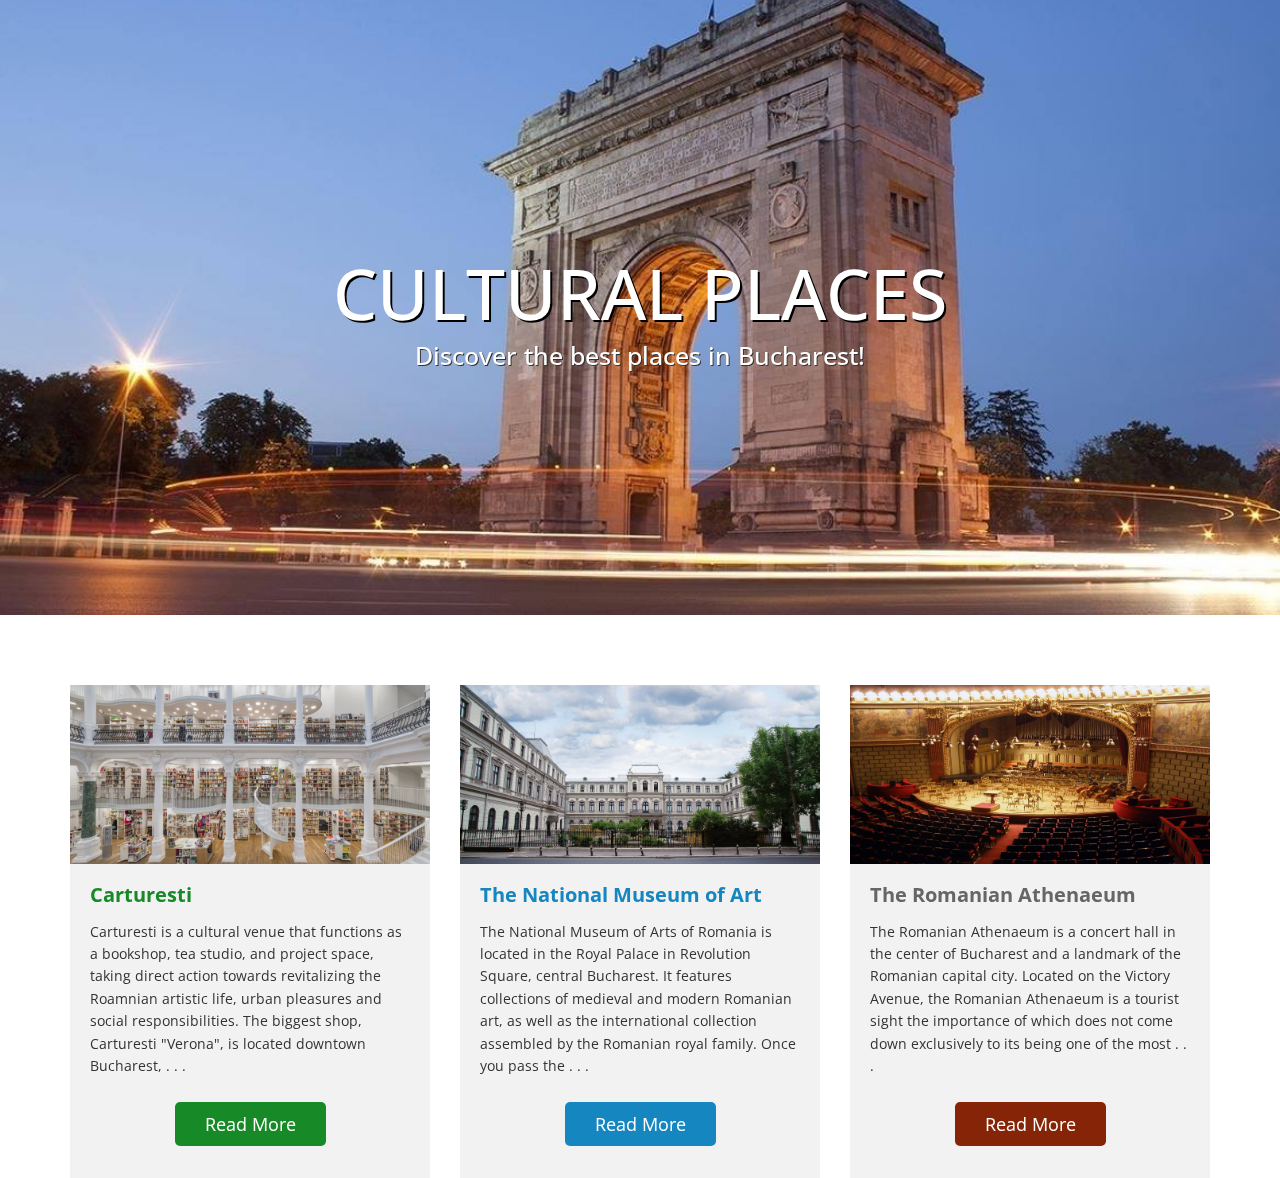
<file: 2/culturalplaces.html>
<!DOCTYPE html>
<html>
<head>
	<title>Cultural places</title>
<!--
Conquer Template
http://www.templatemo.com/tm-476-conquer
-->
	<meta charset="utf-8">
	<meta name="viewport" content="width=device-width, initial-scale=1">
	<meta http-equiv="X-UA-Compatible" content="IE=edge">
	<link href='https://fonts.googleapis.com/css?family=Open+Sans:300,400,600,700' rel='stylesheet' type='text/css'>
	<link rel="stylesheet" href="css/bootstrap.min.css">
	<link rel="stylesheet" href="css/style.css">
</head>
<body>
	<!--<nav class="navbar navbar-inverse navbar-fixed-top">
		<div class="container">
			<div class="navbar-header">
				<button type="button" class="navbar-toggle">
					<span class="icon-bar"></span>
					<span class="icon-bar"></span>
					<span class="icon-bar"></span>                        
				</button>
			</div>   
			<div class="single-page-nav sticky-wrapper" id="tmNavbar">
				<ul class="nav navbar-nav">
					<li><a href="#section1">Homepage</a></li>
					<li><a href="#section2">About Us</a></li>
					<li><a href="#section3">Services</a></li>
					<li><a href="#section4">Contact</a></li>
					<li><a href="http://www.google.com/+templatemo" class="external" title="+templatemo page" target="_blank">External</a></li>
				</ul>
			</div>   
		</div>
	</nav>    -->

	<div id="section1">
		<header id="header-area" class="intro-section">
			<div class="container">
				<div class="row">
					<div class="col-sm-12 text-center">
						<div class="header-content">
							<h1>Cultural places</h1>
							<h4>Discover the best places in Bucharest!</h4>
						</div>
					</div>
				</div>
			</div>
		</header>
	</div>
	<div id="section2">
		<!-- Start Feature Area -->
		<section id="feature-area" class="about-section">
			<div class="container">
				<div class="row text-center inner">
					<div class="col-sm-4">
						<div class="feature-content">
							<img src="img/image4.jpg" alt="Image">
							<h2 class="feature-content-title green-text">Carturesti</h2>
							<p class="feature-content-description">Carturesti is a cultural venue that functions as a bookshop, tea studio, and project space, taking direct action towards revitalizing the Roamnian artistic life, urban pleasures and social responsibilities. The biggest shop, Carturesti "Verona", is located downtown Bucharest, . . .
							</p>
							<a href="#" class="feature-content-link green-btn">Read more</a>
						</div>
					</div>
					<div class="col-sm-4">
						<div class="feature-content">
							<img src="img/image5.jpg" alt="Image">
							<h2 class="feature-content-title blue-text">The National Museum of Art</h2>
							<p class="feature-content-description">The National Museum of Arts of Romania is located in the Royal Palace  in Revolution Square, central Bucharest. It features collections of medieval and modern Romanian art, as well as the international collection assembled by the Romanian royal family. Once you pass the . . .</p>                    
							<a href="#" class="feature-content-link blue-btn">Read more</a>
						</div>
					</div>
					<div class="col-sm-4">
						<div class="feature-content">
							<img src="img/image6.jpg" alt="Image">
							<h2 class="feature-content-title red-text">The Romanian Athenaeum</h2>
							<p class="feature-content-description">The Romanian Athenaeum is a concert hall in the center of Bucharest and a landmark of the Romanian capital city. Located on the Victory Avenue, the Romanian Athenaeum is a tourist sight the importance of which does not come down exclusively to its being one of the most . . .
							</p>
							<a href="#" class="feature-content-link red-btn">Read more</a>
						</div>
					</div>
				</div>
			</div>
		</section>
		<!-- End Feature Area -->

		<!-- Start Blog Area -->
		<!--<section id="blog-area">
			<div class="container">
				<div class="row text-center inner">
					<div class="col-sm-6">
						<div class="blog-content">
							<img src="img/2-1.jpg" alt="Image">
							<h2>Two Column Left Side</h2>
							<p>Lorem ipsum dolor sit amet, consectetur adipiscing elit. Nam tempor eros eget eros maximus, ut cursus sem euismod. Donec iaculis tristique odio at consectetur. Nullam dignissim varius suscipit. Sed in leo sit amet velit finibus pretium.<br><br>
								Vestibulum vel mauris at erat mattis accumsan et ac lorem. Cras non venenatis orci, sed tincidunt massa. Duis nisl lectus, auctor eu sodales at, dignissim eu orci. Sed vitae venenatis magna, in blandit metus.</p>
								<br>

							</div>
						</div>
						<div class="col-sm-6">
							<div class="blog-content">
								<img src="img/2-2.jpg" alt="Image">
								<h2>Two Column Right Side</h2>
								<p>Lorem ipsum dolor sit amet, consectetur adipiscing elit. Nam tempor eros eget eros maximus, ut cursus sem euismod. Donec iaculis tristique odio at consectetur. Nullam dignissim varius suscipit. Sed in leo sit amet velit finibus pretium.<br><br>
								Vestibulum vel mauris at erat mattis accumsan et ac lorem. Cras non venenatis orci, sed tincidunt massa. Duis nisl lectus, auctor eu sodales at, dignissim eu orci. Sed vitae venenatis magna, in blandit metus.</p>
									<span><a href="#">read more</a></span><br>
									<p id="blofr"></p>
								</div>
							</div>
						</div>
					</div>
				</section>
				<!-- End Blog Area -->
			<!--</div>
			<div id="section3">-->
				<!-- Start Services Area -->
				<!--<section id="services-area" class="services-section">
					<div class="container">
						<div class="row">
							<div class="col-sm-12 text-center inner our-service">
								<div class="service">
									<h1>Our Services</h1>
									<p>Nunc diam leo, fringilla vulputate elit lobortis, consectetur vestibulum quam. Sed id <br>
										felis ligula. In euismod libero at magna dapibus, in rutrum velit lacinia. <br>
										Etiam a mi quis arcu varius condimentum.</p>
									</div>
								</div>
							</div>
						</div>
					</section>-->
					<!-- End Services Area -->

					<!-- Start Testimornial Area -->
					<!--<section id="testimornial-area">
						<div class="container">
							<div class="row text-center">
								<div class="col-lg-3 col-md-3 col-sm-6 col-xs-6 col-xxs-12">
									<div class="testimonial-content">
										<img src="img/4-1.jpg" alt="Image">
										<h2>Column One</h2>
										<p>Ut ac odio scelerisque ante ornare commodo. Sed faucibus dui libero, in tincidunt purus pretium quis. Fusce posuere egestas enim eu viverra.</p>
										<br>
									</div>
								</div>
								<div class="col-lg-3 col-md-3 col-sm-6 col-xs-6 col-xxs-12">
									<div class="testimonial-content">
										<img src="img/4-2.jpg" alt="Image">
										<h2>Column Two</h2>
										<p>Ut ac odio scelerisque ante ornare commodo. Sed faucibus dui libero, in tincidunt purus pretium quis.</p>
										<a href="#" class="content-link">read it</a>
										<br>
										<p id="redd"></p>
									</div>
								</div>
								<div class="col-lg-3 col-md-3 col-sm-6 col-xs-6 col-xxs-12">
									<div class="testimonial-content">
										<img src="img/4-3.jpg" alt="Image">
										<h2>Column Three</h2>
										<p>Ut ac odio scelerisque ante ornare commodo. Sed faucibus dui libero, in tincidunt purus pretium quis. Fusce posuere egestas enim eu viverra.</p>
										<br>
									</div>
								</div>
								<div class="col-lg-3 col-md-3 col-sm-6 col-xs-6 col-xxs-12">
									<div class="testimonial-content">
										<img src="img/4-4.jpg" alt="Image">
										<h2>Column Four</h2>
										<p>Ut ac odio scelerisque ante ornare commodo. Sed faucibus dui libero, in tincidunt purus pretium quis.</p>
										<a href="#" class="content-link">details</a>
										<br>
										<p id="dets"></p>
									</div>
								</div>
							</div>
							<div class="row">
								<div class="col-lg-12">
									<div class="tm-box">
										<img src="img/4-5.jpg" alt="Image" class="img-responsive">
										<div class="tm-box-description">
											<h2>One Big Column</h2>
											<p class="tm-box-p">Lorem ipsum dolor sit amet, consectetur adipiscing elit. Nam tempor eros eget eros maximus, ut cursus sem euismod. Donec iaculis tristique odio at consectetur. Nullam dignissim varius suscipit. Sed in leo sit amet velit finibus pretium. Vivamus dictum nisi ac fermentum interdum. Vestibulum vel mauris at erat mattis accumsan et ac lorem. Cras non venenatis orci, sed tincidunt massa. Duis nisl lectus, auctor eu sodales at, dignissim eu orci. Sed vitae venenatis magna, in blandit metus. Praesent volutpat cursus rhoncus. Aenean arcu diam, suscipit ac neque in, sollicitudin convallis orci.</p>
											<p class="tm-box-p">Fusce eu porta massa, sed tincidunt turpis. Cum sociis natoque penatibus et magnis dis parturient montes, nascetur ridiculus mus. Vivamus a urna tellus. Integer pharetra vitae nisi et lacinia. Morbi sagittis justo a velit placerat ullamcorper quis quis velit. Sed convallis at risus ullamcorper auctor. Praesent quis velit neque. Quisque semper porta nisi vitae suscipit. Duis lectus magna, ornare ac scelerisque quis, maximus eget nisi.</p>
											<a href="#" class="content-link">Read More</a>    
										</div>                        
									</div>                    
								</div>
							</div>
						</div>
					</section>-->
					<!-- End Testimornial Area -->
				<!--</div>
				<div id="section4">-->
					<!-- Start Contact Area -->
					<!--<section id="contact-area" class="contact-section">
						<div class="container">
							<div class="row">
								<div class="col-sm-12 text-center inner">
									<div class="contact-content">
										<h1>contact form</h1>
										<div class="row">                            
											<div class="col-sm-12">
												<p>Nunc diam leo, fringilla vulputate elit lobortis, consectetur vestibulum quam. Sed id <br>
													felis ligula. In euismod libero at magna dapibus, in rutrum velit lacinia. <br>
													Etiam a mi quis arcu varius condimentum.</p>
												</div>                            
											</div>

										</div>
									</div>
								</div>
								<div class="row">
									<div class="col-lg-12">
										<form action="#" method="post" class="contact-form">
											<div class="col-sm-6 contact-form-left">
												<div class="form-group">
													<input name="name" type="text" class="form-control" id="name" placeholder="Name">
												  	<input type="email" name="email" class="form-control" id="mail" placeholder="Email">
													<input name="subject" type="text" class="form-control" id="subject" placeholder="Subject">
												</div>
											</div>
											<div class="col-sm-6 contact-form-right">
												<div class="form-group">
													<textarea name="message" rows="6" class="form-control" id="comment" placeholder="Your message here..."></textarea>
													<button type="submit" class="btn btn-default">Send</button>
												</div>
											</div>                        
										</form>    
									</div>                
								</div>
							</div>-->
						</section>
						<!-- End Contact Area -->
					</div>

					<!-- Start Footer Area -->
					<!--<footer id="footer-area">
						<div class="container">
							<div class="row text-center">
								<div class="col-sm-12">
									<div class="footer-content">
										<h1>Use it free!</h1>
										<p>“Conquer is free Bootstrap template from templatemo website. 
											<br>No backlink is required to use this layout.”</p>
										</div>                
									</div>
								</div>
							</div>
							<hr>
							<div class="container">
								<div class="row">
									<div class="col-sm-12 text-center">             
										<p class="copy">Copyright © 2084 Your Company Name</p>
									</div>
								</div>
							</div>
						</footer> -->
						<!-- End Footer Area -->

						<script src="js/jquery-1.11.2.min.js"></script>
						<script src="js/jquery.scrollUp.min.js"></script> <!-- https://github.com/markgoodyear/scrollup -->
						<script src="js/jquery.singlePageNav.min.js"></script> <!-- https://github.com/ChrisWojcik/single-page-nav -->
						<script src="js/parallax.js-1.3.1/parallax.js"></script> <!-- http://pixelcog.github.io/parallax.js/ -->
						<script>

    // HTML document is loaded. DOM is ready.
    $(function() {  

    // Parallax
        $('.intro-section').parallax({
        	imageSrc: 'img/image8.jpg',
        	speed: 0.2
        });
        $('.services-section').parallax({
        	imageSrc: 'img/bg-2.jpg',
        	speed: 0.2
    	});
        $('.contact-section').parallax({
        	imageSrc: 'img/bg-3.jpg',
        	speed: 0.2
        });    

        // jQuery Scroll Up / Back To Top Image
        $.scrollUp({
                scrollName: 'scrollUp',      // Element ID
		        scrollDistance: 300,         // Distance from top/bottom before showing element (px)
		        scrollFrom: 'top',           // 'top' or 'bottom'
		        scrollSpeed: 1000,            // Speed back to top (ms)
		        easingType: 'linear',        // Scroll to top easing (see http://easings.net/)
		        animation: 'fade',           // Fade, slide, none
		        animationSpeed: 300,         // Animation speed (ms)		        
		        scrollText: '', // Text for element, can contain HTML		        
		        scrollImg: true            // Set true to use image		        
            });

        // ScrollUp Placement
        $( window ).on( 'scroll', function() {

            // If the height of the document less the height of the document is the same as the
            // distance the window has scrolled from the top...
            if ( $( document ).height() - $( window ).height() === $( window ).scrollTop() ) {

                // Adjust the scrollUp image so that it's a few pixels above the footer
                $('#scrollUp').css( 'bottom', '80px' );

            } else {      
                // Otherwise, leave set it to its default value.
                $('#scrollUp').css( 'bottom', '30px' );        
            }
        });

        $('.single-page-nav').singlePageNav({
        	offset: $('.single-page-nav').outerHeight(),
        	speed: 1500,
        	filter: ':not(.external)',
        	updateHash: true
        });

        $('.navbar-toggle').click(function(){
        	$('.single-page-nav').toggleClass('show');
        });

        $('.single-page-nav a').click(function(){
        	$('.single-page-nav').removeClass('show');
        });
        
    });
</script>
</body>
</html>
</file>
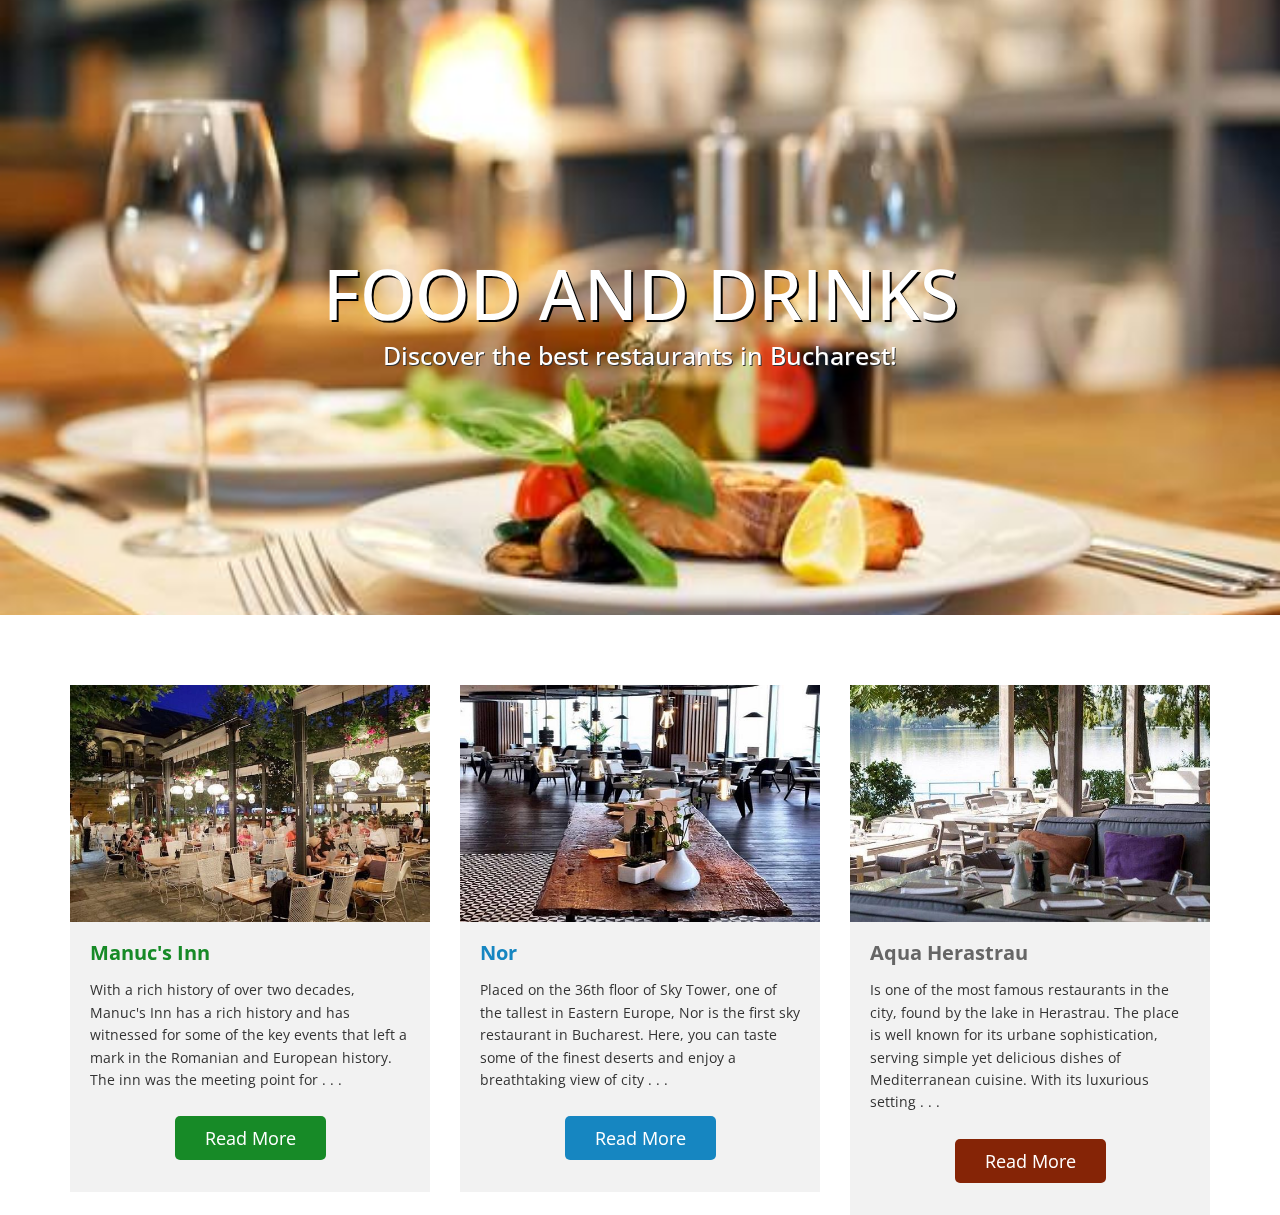
<file: 2/foodanddrinks.html>
<!DOCTYPE html>
<html>
<head>
	<title>Food and Drinks</title>
<!--
Conquer Template
http://www.templatemo.com/tm-476-conquer
-->
	<meta charset="utf-8">
	<meta name="viewport" content="width=device-width, initial-scale=1">
	<meta http-equiv="X-UA-Compatible" content="IE=edge">
	<link href='https://fonts.googleapis.com/css?family=Open+Sans:300,400,600,700' rel='stylesheet' type='text/css'>
	<link rel="stylesheet" href="css/bootstrap.min.css">
	<link rel="stylesheet" href="css/style.css">
</head>
<body>
	<!--<nav class="navbar navbar-inverse navbar-fixed-top">
		<div class="container">
			<div class="navbar-header">
				<button type="button" class="navbar-toggle">
					<span class="icon-bar"></span>
					<span class="icon-bar"></span>
					<span class="icon-bar"></span>                        
				</button>
			</div>   
			<div class="single-page-nav sticky-wrapper" id="tmNavbar">
				<ul class="nav navbar-nav">
					<li><a href="#section1">Homepage</a></li>
					<li><a href="#section2">About Us</a></li>
					<li><a href="#section3">Services</a></li>
					<li><a href="#section4">Contact</a></li>
					<li><a href="http://www.google.com/+templatemo" class="external" title="+templatemo page" target="_blank">External</a></li>
				</ul>
			</div>   
		</div>
	</nav>  -->  

	<div id="section1">
		<header id="header-area" class="intro-section">
			<div class="container">
				<div class="row">
					<div class="col-sm-12 text-center">
						<div class="header-content">
							<h1>Food and drinks</h1>
							<h4>Discover the best restaurants in Bucharest!</h4>
						</div>
					</div>
				</div>
			</div>
		</header>
	</div>
	<div id="section2">
		<!-- Start Feature Area -->
		<section id="feature-area" class="about-section">
			<div class="container">
				<div class="row text-center inner">
					<div class="col-sm-4">
						<div class="feature-content">
							<img src="img/image3.jpg" alt="Image">
							<h2 class="feature-content-title green-text">Manuc's Inn</h2>
							<p class="feature-content-description">With a rich history of over two decades, Manuc's Inn has a rich history and has witnessed for some of the key events that left a mark in the Romanian and European history. The inn was the meeting point for . . .
							</p>
							<a href="#" class="feature-content-link green-btn">Read more</a>
						</div>
					</div>
					<div class="col-sm-4">
						<div class="feature-content">
							<img src="img/image1.jpg" alt="Image">
							<h2 class="feature-content-title blue-text">Nor</h2>
							<p class="feature-content-description">Placed on the 36th floor of Sky Tower, one of the tallest in Eastern Europe, Nor is the first sky restaurant in Bucharest. Here, you can taste some of the finest deserts and enjoy a breathtaking view of city . . .</p>                    
							<a href="#" class="feature-content-link blue-btn">Read more</a>
						</div>
					</div>
					<div class="col-sm-4">
						<div class="feature-content">
							<img src="img/image2.jpg" alt="Image">
							<h2 class="feature-content-title red-text">Aqua Herastrau</h2>
							<p class="feature-content-description">Is one of the most famous restaurants in the city, found by the lake in Herastrau. The place is well known for its urbane sophistication, serving simple yet delicious dishes of Mediterranean cuisine. With its luxurious setting . . .
							</p>
							<a href="#" class="feature-content-link red-btn">Read more</a>
						</div>
					</div>
				</div>
			</div>
		</section>
		<!-- End Feature Area -->

		<!-- Start Blog Area -->
		<!--<section id="blog-area">
			<div class="container">
				<div class="row text-center inner">
					<div class="col-sm-6">
						<div class="blog-content">
							<img src="img/2-1.jpg" alt="Image">
							<h2>Two Column Left Side</h2>
							<p>Lorem ipsum dolor sit amet, consectetur adipiscing elit. Nam tempor eros eget eros maximus, ut cursus sem euismod. Donec iaculis tristique odio at consectetur. Nullam dignissim varius suscipit. Sed in leo sit amet velit finibus pretium.<br><br>
								Vestibulum vel mauris at erat mattis accumsan et ac lorem. Cras non venenatis orci, sed tincidunt massa. Duis nisl lectus, auctor eu sodales at, dignissim eu orci. Sed vitae venenatis magna, in blandit metus.</p>
								<br>

							</div>
						</div>
						<div class="col-sm-6">
							<div class="blog-content">
								<img src="img/2-2.jpg" alt="Image">
								<h2>Two Column Right Side</h2>
								<p>Lorem ipsum dolor sit amet, consectetur adipiscing elit. Nam tempor eros eget eros maximus, ut cursus sem euismod. Donec iaculis tristique odio at consectetur. Nullam dignissim varius suscipit. Sed in leo sit amet velit finibus pretium.<br><br>
								Vestibulum vel mauris at erat mattis accumsan et ac lorem. Cras non venenatis orci, sed tincidunt massa. Duis nisl lectus, auctor eu sodales at, dignissim eu orci. Sed vitae venenatis magna, in blandit metus.</p>
									<span><a href="#">read more</a></span><br>
									<p id="blofr"></p>
								</div>
							</div>
						</div>
					</div>
				</section>
				<!-- End Blog Area -->
			<!--</div>
			<div id="section3">-->
				<!-- Start Services Area -->
				<!--<section id="services-area" class="services-section">
					<div class="container">
						<div class="row">
							<div class="col-sm-12 text-center inner our-service">
								<div class="service">
									<h1>Our Services</h1>
									<p>Nunc diam leo, fringilla vulputate elit lobortis, consectetur vestibulum quam. Sed id <br>
										felis ligula. In euismod libero at magna dapibus, in rutrum velit lacinia. <br>
										Etiam a mi quis arcu varius condimentum.</p>
									</div>
								</div>
							</div>
						</div>
					</section>-->
					<!-- End Services Area -->

					<!-- Start Testimornial Area -->
					<!--<section id="testimornial-area">
						<div class="container">
							<div class="row text-center">
								<div class="col-lg-3 col-md-3 col-sm-6 col-xs-6 col-xxs-12">
									<div class="testimonial-content">
										<img src="img/4-1.jpg" alt="Image">
										<h2>Column One</h2>
										<p>Ut ac odio scelerisque ante ornare commodo. Sed faucibus dui libero, in tincidunt purus pretium quis. Fusce posuere egestas enim eu viverra.</p>
										<br>
									</div>
								</div>
								<div class="col-lg-3 col-md-3 col-sm-6 col-xs-6 col-xxs-12">
									<div class="testimonial-content">
										<img src="img/4-2.jpg" alt="Image">
										<h2>Column Two</h2>
										<p>Ut ac odio scelerisque ante ornare commodo. Sed faucibus dui libero, in tincidunt purus pretium quis.</p>
										<a href="#" class="content-link">read it</a>
										<br>
										<p id="redd"></p>
									</div>
								</div>
								<div class="col-lg-3 col-md-3 col-sm-6 col-xs-6 col-xxs-12">
									<div class="testimonial-content">
										<img src="img/4-3.jpg" alt="Image">
										<h2>Column Three</h2>
										<p>Ut ac odio scelerisque ante ornare commodo. Sed faucibus dui libero, in tincidunt purus pretium quis. Fusce posuere egestas enim eu viverra.</p>
										<br>
									</div>
								</div>
								<div class="col-lg-3 col-md-3 col-sm-6 col-xs-6 col-xxs-12">
									<div class="testimonial-content">
										<img src="img/4-4.jpg" alt="Image">
										<h2>Column Four</h2>
										<p>Ut ac odio scelerisque ante ornare commodo. Sed faucibus dui libero, in tincidunt purus pretium quis.</p>
										<a href="#" class="content-link">details</a>
										<br>
										<p id="dets"></p>
									</div>
								</div>
							</div>
							<div class="row">
								<div class="col-lg-12">
									<div class="tm-box">
										<img src="img/4-5.jpg" alt="Image" class="img-responsive">
										<div class="tm-box-description">
											<h2>One Big Column</h2>
											<p class="tm-box-p">Lorem ipsum dolor sit amet, consectetur adipiscing elit. Nam tempor eros eget eros maximus, ut cursus sem euismod. Donec iaculis tristique odio at consectetur. Nullam dignissim varius suscipit. Sed in leo sit amet velit finibus pretium. Vivamus dictum nisi ac fermentum interdum. Vestibulum vel mauris at erat mattis accumsan et ac lorem. Cras non venenatis orci, sed tincidunt massa. Duis nisl lectus, auctor eu sodales at, dignissim eu orci. Sed vitae venenatis magna, in blandit metus. Praesent volutpat cursus rhoncus. Aenean arcu diam, suscipit ac neque in, sollicitudin convallis orci.</p>
											<p class="tm-box-p">Fusce eu porta massa, sed tincidunt turpis. Cum sociis natoque penatibus et magnis dis parturient montes, nascetur ridiculus mus. Vivamus a urna tellus. Integer pharetra vitae nisi et lacinia. Morbi sagittis justo a velit placerat ullamcorper quis quis velit. Sed convallis at risus ullamcorper auctor. Praesent quis velit neque. Quisque semper porta nisi vitae suscipit. Duis lectus magna, ornare ac scelerisque quis, maximus eget nisi.</p>
											<a href="#" class="content-link">Read More</a>    
										</div>                        
									</div>                    
								</div>
							</div>
						</div>
					</section>-->
					<!-- End Testimornial Area -->
				<!--</div>
				<div id="section4">-->
					<!-- Start Contact Area -->
					<!--<section id="contact-area" class="contact-section">
						<div class="container">
							<div class="row">
								<div class="col-sm-12 text-center inner">
									<div class="contact-content">
										<h1>contact form</h1>
										<div class="row">                            
											<div class="col-sm-12">
												<p>Nunc diam leo, fringilla vulputate elit lobortis, consectetur vestibulum quam. Sed id <br>
													felis ligula. In euismod libero at magna dapibus, in rutrum velit lacinia. <br>
													Etiam a mi quis arcu varius condimentum.</p>
												</div>                            
											</div>

										</div>
									</div>
								</div>
								<div class="row">
									<div class="col-lg-12">
										<form action="#" method="post" class="contact-form">
											<div class="col-sm-6 contact-form-left">
												<div class="form-group">
													<input name="name" type="text" class="form-control" id="name" placeholder="Name">
												  	<input type="email" name="email" class="form-control" id="mail" placeholder="Email">
													<input name="subject" type="text" class="form-control" id="subject" placeholder="Subject">
												</div>
											</div>
											<div class="col-sm-6 contact-form-right">
												<div class="form-group">
													<textarea name="message" rows="6" class="form-control" id="comment" placeholder="Your message here..."></textarea>
													<button type="submit" class="btn btn-default">Send</button>
												</div>
											</div>                        
										</form>    
									</div>                
								</div>
							</div>-->
						</section>
						<!-- End Contact Area -->
					</div>

					<!-- Start Footer Area -->
					<!--<footer id="footer-area">
						<div class="container">
							<div class="row text-center">
								<div class="col-sm-12">
									<div class="footer-content">
										<h1>Use it free!</h1>
										<p>“Conquer is free Bootstrap template from templatemo website. 
											<br>No backlink is required to use this layout.”</p>
										</div>                
									</div>
								</div>
							</div>
							<hr>
							<div class="container">
								<div class="row">
									<div class="col-sm-12 text-center">             
										<p class="copy">Copyright © 2084 Your Company Name</p>
									</div>
								</div>
							</div>
						</footer> -->
						<!-- End Footer Area -->

						<script src="js/jquery-1.11.2.min.js"></script>
						<script src="js/jquery.scrollUp.min.js"></script> <!-- https://github.com/markgoodyear/scrollup -->
						<script src="js/jquery.singlePageNav.min.js"></script> <!-- https://github.com/ChrisWojcik/single-page-nav -->
						<script src="js/parallax.js-1.3.1/parallax.js"></script> <!-- http://pixelcog.github.io/parallax.js/ -->
						<script>

    // HTML document is loaded. DOM is ready.
    $(function() {  

    // Parallax
        $('.intro-section').parallax({
        	imageSrc: 'img/image7.jpg',
        	speed: 0.2
        });
        $('.services-section').parallax({
        	imageSrc: 'img/bg-2.jpg',
        	speed: 0.2
    	});
        $('.contact-section').parallax({
        	imageSrc: 'img/bg-3.jpg',
        	speed: 0.2
        });    

        // jQuery Scroll Up / Back To Top Image
        $.scrollUp({
                scrollName: 'scrollUp',      // Element ID
		        scrollDistance: 300,         // Distance from top/bottom before showing element (px)
		        scrollFrom: 'top',           // 'top' or 'bottom'
		        scrollSpeed: 1000,            // Speed back to top (ms)
		        easingType: 'linear',        // Scroll to top easing (see http://easings.net/)
		        animation: 'fade',           // Fade, slide, none
		        animationSpeed: 300,         // Animation speed (ms)		        
		        scrollText: '', // Text for element, can contain HTML		        
		        scrollImg: true            // Set true to use image		        
            });

        // ScrollUp Placement
        $( window ).on( 'scroll', function() {

            // If the height of the document less the height of the document is the same as the
            // distance the window has scrolled from the top...
            if ( $( document ).height() - $( window ).height() === $( window ).scrollTop() ) {

                // Adjust the scrollUp image so that it's a few pixels above the footer
                $('#scrollUp').css( 'bottom', '80px' );

            } else {      
                // Otherwise, leave set it to its default value.
                $('#scrollUp').css( 'bottom', '30px' );        
            }
        });

        $('.single-page-nav').singlePageNav({
        	offset: $('.single-page-nav').outerHeight(),
        	speed: 1500,
        	filter: ':not(.external)',
        	updateHash: true
        });

        $('.navbar-toggle').click(function(){
        	$('.single-page-nav').toggleClass('show');
        });

        $('.single-page-nav a').click(function(){
        	$('.single-page-nav').removeClass('show');
        });
        
    });
</script>
</body>
</html>
</file>
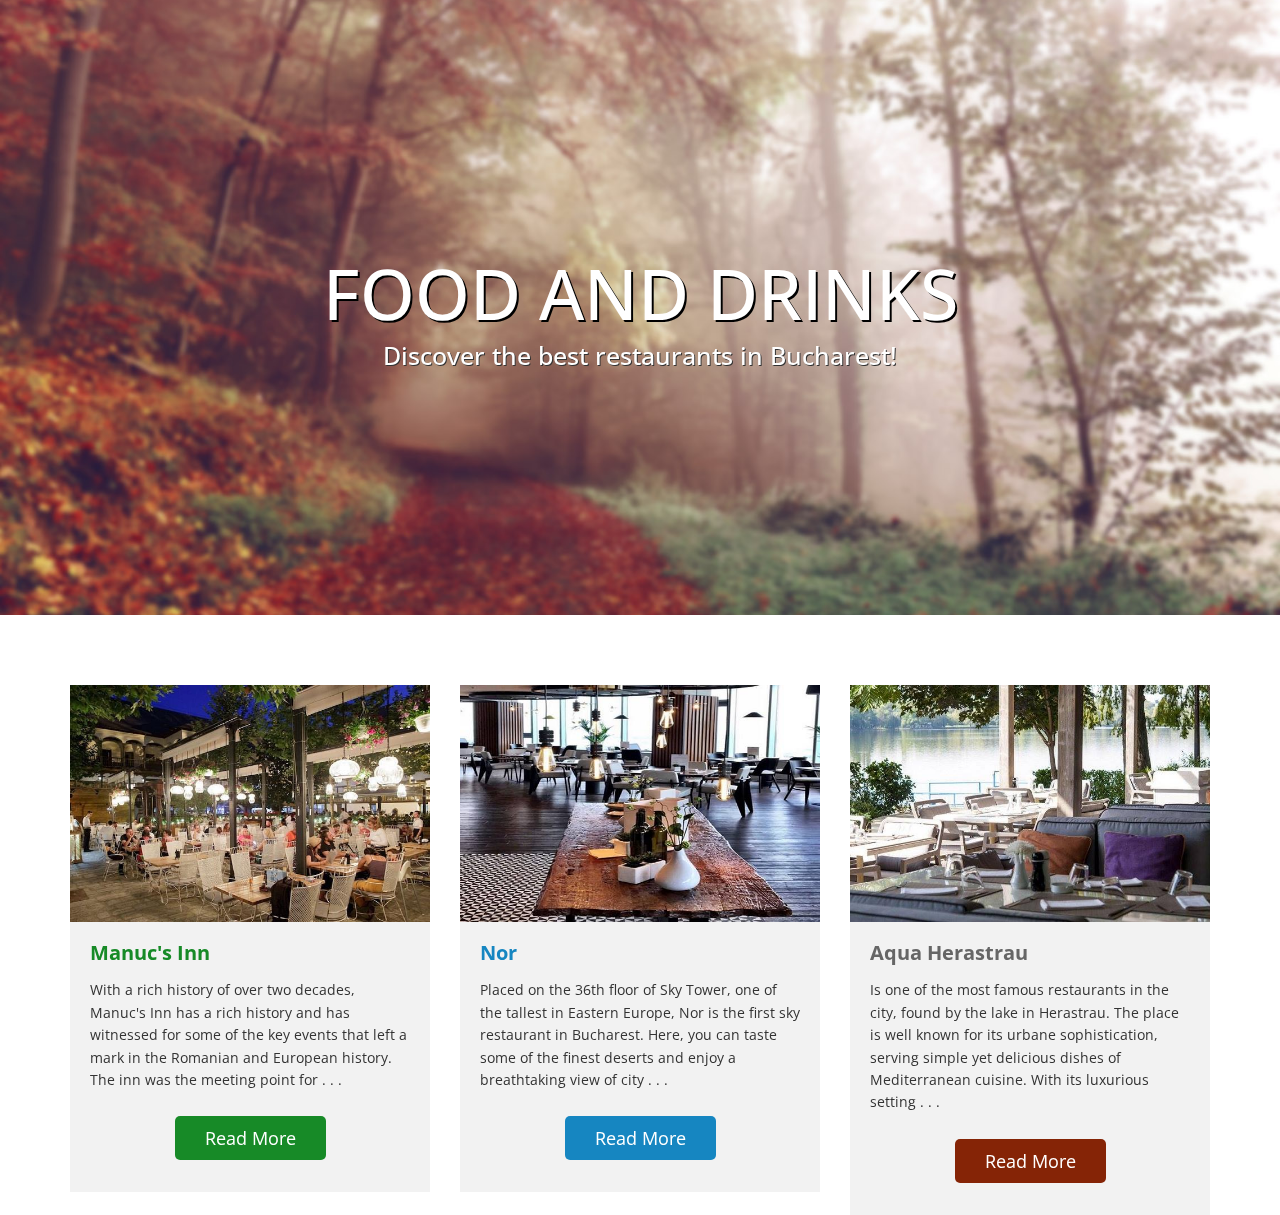
<file: 2/index2.html>
<!DOCTYPE html>
<html>
<head>
	<title>Food and Drinks</title>
<!--
Conquer Template
http://www.templatemo.com/tm-476-conquer
-->
	<meta charset="utf-8">
	<meta name="viewport" content="width=device-width, initial-scale=1">
	<meta http-equiv="X-UA-Compatible" content="IE=edge">
	<link href='https://fonts.googleapis.com/css?family=Open+Sans:300,400,600,700' rel='stylesheet' type='text/css'>
	<link rel="stylesheet" href="css/bootstrap.min.css">
	<link rel="stylesheet" href="css/style.css">
</head>
<body>
	<!--<nav class="navbar navbar-inverse navbar-fixed-top">
		<div class="container">
			<div class="navbar-header">
				<button type="button" class="navbar-toggle">
					<span class="icon-bar"></span>
					<span class="icon-bar"></span>
					<span class="icon-bar"></span>                        
				</button>
			</div>   
			<div class="single-page-nav sticky-wrapper" id="tmNavbar">
				<ul class="nav navbar-nav">
					<li><a href="#section1">Homepage</a></li>
					<li><a href="#section2">About Us</a></li>
					<li><a href="#section3">Services</a></li>
					<li><a href="#section4">Contact</a></li>
					<li><a href="http://www.google.com/+templatemo" class="external" title="+templatemo page" target="_blank">External</a></li>
				</ul>
			</div>   
		</div>
	</nav>  -->  

	<div id="section1">
		<header id="header-area" class="intro-section">
			<div class="container">
				<div class="row">
					<div class="col-sm-12 text-center">
						<div class="header-content">
							<h1>Food and drinks</h1>
							<h4>Discover the best restaurants in Bucharest!</h4>
						</div>
					</div>
				</div>
			</div>
		</header>
	</div>
	<div id="section2">
		<!-- Start Feature Area -->
		<section id="feature-area" class="about-section">
			<div class="container">
				<div class="row text-center inner">
					<div class="col-sm-4">
						<div class="feature-content">
							<img src="img/image3.jpg" alt="Image">
							<h2 class="feature-content-title green-text">Manuc's Inn</h2>
							<p class="feature-content-description">With a rich history of over two decades, Manuc's Inn has a rich history and has witnessed for some of the key events that left a mark in the Romanian and European history. The inn was the meeting point for . . .
							</p>
							<a href="#" class="feature-content-link green-btn">Read more</a>
						</div>
					</div>
					<div class="col-sm-4">
						<div class="feature-content">
							<img src="img/image1.jpg" alt="Image">
							<h2 class="feature-content-title blue-text">Nor</h2>
							<p class="feature-content-description">Placed on the 36th floor of Sky Tower, one of the tallest in Eastern Europe, Nor is the first sky restaurant in Bucharest. Here, you can taste some of the finest deserts and enjoy a breathtaking view of city . . .</p>                    
							<a href="#" class="feature-content-link blue-btn">Read more</a>
						</div>
					</div>
					<div class="col-sm-4">
						<div class="feature-content">
							<img src="img/image2.jpg" alt="Image">
							<h2 class="feature-content-title red-text">Aqua Herastrau</h2>
							<p class="feature-content-description">Is one of the most famous restaurants in the city, found by the lake in Herastrau. The place is well known for its urbane sophistication, serving simple yet delicious dishes of Mediterranean cuisine. With its luxurious setting . . .
							</p>
							<a href="#" class="feature-content-link red-btn">Read more</a>
						</div>
					</div>
				</div>
			</div>
		</section>
		<!-- End Feature Area -->

		<!-- Start Blog Area -->
		<!--<section id="blog-area">
			<div class="container">
				<div class="row text-center inner">
					<div class="col-sm-6">
						<div class="blog-content">
							<img src="img/2-1.jpg" alt="Image">
							<h2>Two Column Left Side</h2>
							<p>Lorem ipsum dolor sit amet, consectetur adipiscing elit. Nam tempor eros eget eros maximus, ut cursus sem euismod. Donec iaculis tristique odio at consectetur. Nullam dignissim varius suscipit. Sed in leo sit amet velit finibus pretium.<br><br>
								Vestibulum vel mauris at erat mattis accumsan et ac lorem. Cras non venenatis orci, sed tincidunt massa. Duis nisl lectus, auctor eu sodales at, dignissim eu orci. Sed vitae venenatis magna, in blandit metus.</p>
								<br>

							</div>
						</div>
						<div class="col-sm-6">
							<div class="blog-content">
								<img src="img/2-2.jpg" alt="Image">
								<h2>Two Column Right Side</h2>
								<p>Lorem ipsum dolor sit amet, consectetur adipiscing elit. Nam tempor eros eget eros maximus, ut cursus sem euismod. Donec iaculis tristique odio at consectetur. Nullam dignissim varius suscipit. Sed in leo sit amet velit finibus pretium.<br><br>
								Vestibulum vel mauris at erat mattis accumsan et ac lorem. Cras non venenatis orci, sed tincidunt massa. Duis nisl lectus, auctor eu sodales at, dignissim eu orci. Sed vitae venenatis magna, in blandit metus.</p>
									<span><a href="#">read more</a></span><br>
									<p id="blofr"></p>
								</div>
							</div>
						</div>
					</div>
				</section>
				<!-- End Blog Area -->
			<!--</div>
			<div id="section3">-->
				<!-- Start Services Area -->
				<!--<section id="services-area" class="services-section">
					<div class="container">
						<div class="row">
							<div class="col-sm-12 text-center inner our-service">
								<div class="service">
									<h1>Our Services</h1>
									<p>Nunc diam leo, fringilla vulputate elit lobortis, consectetur vestibulum quam. Sed id <br>
										felis ligula. In euismod libero at magna dapibus, in rutrum velit lacinia. <br>
										Etiam a mi quis arcu varius condimentum.</p>
									</div>
								</div>
							</div>
						</div>
					</section>-->
					<!-- End Services Area -->

					<!-- Start Testimornial Area -->
					<!--<section id="testimornial-area">
						<div class="container">
							<div class="row text-center">
								<div class="col-lg-3 col-md-3 col-sm-6 col-xs-6 col-xxs-12">
									<div class="testimonial-content">
										<img src="img/4-1.jpg" alt="Image">
										<h2>Column One</h2>
										<p>Ut ac odio scelerisque ante ornare commodo. Sed faucibus dui libero, in tincidunt purus pretium quis. Fusce posuere egestas enim eu viverra.</p>
										<br>
									</div>
								</div>
								<div class="col-lg-3 col-md-3 col-sm-6 col-xs-6 col-xxs-12">
									<div class="testimonial-content">
										<img src="img/4-2.jpg" alt="Image">
										<h2>Column Two</h2>
										<p>Ut ac odio scelerisque ante ornare commodo. Sed faucibus dui libero, in tincidunt purus pretium quis.</p>
										<a href="#" class="content-link">read it</a>
										<br>
										<p id="redd"></p>
									</div>
								</div>
								<div class="col-lg-3 col-md-3 col-sm-6 col-xs-6 col-xxs-12">
									<div class="testimonial-content">
										<img src="img/4-3.jpg" alt="Image">
										<h2>Column Three</h2>
										<p>Ut ac odio scelerisque ante ornare commodo. Sed faucibus dui libero, in tincidunt purus pretium quis. Fusce posuere egestas enim eu viverra.</p>
										<br>
									</div>
								</div>
								<div class="col-lg-3 col-md-3 col-sm-6 col-xs-6 col-xxs-12">
									<div class="testimonial-content">
										<img src="img/4-4.jpg" alt="Image">
										<h2>Column Four</h2>
										<p>Ut ac odio scelerisque ante ornare commodo. Sed faucibus dui libero, in tincidunt purus pretium quis.</p>
										<a href="#" class="content-link">details</a>
										<br>
										<p id="dets"></p>
									</div>
								</div>
							</div>
							<div class="row">
								<div class="col-lg-12">
									<div class="tm-box">
										<img src="img/4-5.jpg" alt="Image" class="img-responsive">
										<div class="tm-box-description">
											<h2>One Big Column</h2>
											<p class="tm-box-p">Lorem ipsum dolor sit amet, consectetur adipiscing elit. Nam tempor eros eget eros maximus, ut cursus sem euismod. Donec iaculis tristique odio at consectetur. Nullam dignissim varius suscipit. Sed in leo sit amet velit finibus pretium. Vivamus dictum nisi ac fermentum interdum. Vestibulum vel mauris at erat mattis accumsan et ac lorem. Cras non venenatis orci, sed tincidunt massa. Duis nisl lectus, auctor eu sodales at, dignissim eu orci. Sed vitae venenatis magna, in blandit metus. Praesent volutpat cursus rhoncus. Aenean arcu diam, suscipit ac neque in, sollicitudin convallis orci.</p>
											<p class="tm-box-p">Fusce eu porta massa, sed tincidunt turpis. Cum sociis natoque penatibus et magnis dis parturient montes, nascetur ridiculus mus. Vivamus a urna tellus. Integer pharetra vitae nisi et lacinia. Morbi sagittis justo a velit placerat ullamcorper quis quis velit. Sed convallis at risus ullamcorper auctor. Praesent quis velit neque. Quisque semper porta nisi vitae suscipit. Duis lectus magna, ornare ac scelerisque quis, maximus eget nisi.</p>
											<a href="#" class="content-link">Read More</a>    
										</div>                        
									</div>                    
								</div>
							</div>
						</div>
					</section>-->
					<!-- End Testimornial Area -->
				<!--</div>
				<div id="section4">-->
					<!-- Start Contact Area -->
					<!--<section id="contact-area" class="contact-section">
						<div class="container">
							<div class="row">
								<div class="col-sm-12 text-center inner">
									<div class="contact-content">
										<h1>contact form</h1>
										<div class="row">                            
											<div class="col-sm-12">
												<p>Nunc diam leo, fringilla vulputate elit lobortis, consectetur vestibulum quam. Sed id <br>
													felis ligula. In euismod libero at magna dapibus, in rutrum velit lacinia. <br>
													Etiam a mi quis arcu varius condimentum.</p>
												</div>                            
											</div>

										</div>
									</div>
								</div>
								<div class="row">
									<div class="col-lg-12">
										<form action="#" method="post" class="contact-form">
											<div class="col-sm-6 contact-form-left">
												<div class="form-group">
													<input name="name" type="text" class="form-control" id="name" placeholder="Name">
												  	<input type="email" name="email" class="form-control" id="mail" placeholder="Email">
													<input name="subject" type="text" class="form-control" id="subject" placeholder="Subject">
												</div>
											</div>
											<div class="col-sm-6 contact-form-right">
												<div class="form-group">
													<textarea name="message" rows="6" class="form-control" id="comment" placeholder="Your message here..."></textarea>
													<button type="submit" class="btn btn-default">Send</button>
												</div>
											</div>                        
										</form>    
									</div>                
								</div>
							</div>-->
						</section>
						<!-- End Contact Area -->
					</div>

					<!-- Start Footer Area -->
					<!--<footer id="footer-area">
						<div class="container">
							<div class="row text-center">
								<div class="col-sm-12">
									<div class="footer-content">
										<h1>Use it free!</h1>
										<p>“Conquer is free Bootstrap template from templatemo website. 
											<br>No backlink is required to use this layout.”</p>
										</div>                
									</div>
								</div>
							</div>
							<hr>
							<div class="container">
								<div class="row">
									<div class="col-sm-12 text-center">             
										<p class="copy">Copyright © 2084 Your Company Name</p>
									</div>
								</div>
							</div>
						</footer> -->
						<!-- End Footer Area -->

						<script src="js/jquery-1.11.2.min.js"></script>
						<script src="js/jquery.scrollUp.min.js"></script> <!-- https://github.com/markgoodyear/scrollup -->
						<script src="js/jquery.singlePageNav.min.js"></script> <!-- https://github.com/ChrisWojcik/single-page-nav -->
						<script src="js/parallax.js-1.3.1/parallax.js"></script> <!-- http://pixelcog.github.io/parallax.js/ -->
						<script>

    // HTML document is loaded. DOM is ready.
    $(function() {  

    // Parallax
        $('.intro-section').parallax({
        	imageSrc: 'img/bg-1.jpg',
        	speed: 0.2
        });
        $('.services-section').parallax({
        	imageSrc: 'img/bg-2.jpg',
        	speed: 0.2
    	});
        $('.contact-section').parallax({
        	imageSrc: 'img/bg-3.jpg',
        	speed: 0.2
        });    

        // jQuery Scroll Up / Back To Top Image
        $.scrollUp({
                scrollName: 'scrollUp',      // Element ID
		        scrollDistance: 300,         // Distance from top/bottom before showing element (px)
		        scrollFrom: 'top',           // 'top' or 'bottom'
		        scrollSpeed: 1000,            // Speed back to top (ms)
		        easingType: 'linear',        // Scroll to top easing (see http://easings.net/)
		        animation: 'fade',           // Fade, slide, none
		        animationSpeed: 300,         // Animation speed (ms)		        
		        scrollText: '', // Text for element, can contain HTML		        
		        scrollImg: true            // Set true to use image		        
            });

        // ScrollUp Placement
        $( window ).on( 'scroll', function() {

            // If the height of the document less the height of the document is the same as the
            // distance the window has scrolled from the top...
            if ( $( document ).height() - $( window ).height() === $( window ).scrollTop() ) {

                // Adjust the scrollUp image so that it's a few pixels above the footer
                $('#scrollUp').css( 'bottom', '80px' );

            } else {      
                // Otherwise, leave set it to its default value.
                $('#scrollUp').css( 'bottom', '30px' );        
            }
        });

        $('.single-page-nav').singlePageNav({
        	offset: $('.single-page-nav').outerHeight(),
        	speed: 1500,
        	filter: ':not(.external)',
        	updateHash: true
        });

        $('.navbar-toggle').click(function(){
        	$('.single-page-nav').toggleClass('show');
        });

        $('.single-page-nav a').click(function(){
        	$('.single-page-nav').removeClass('show');
        });
        
    });
</script>
</body>
</html>
</file>
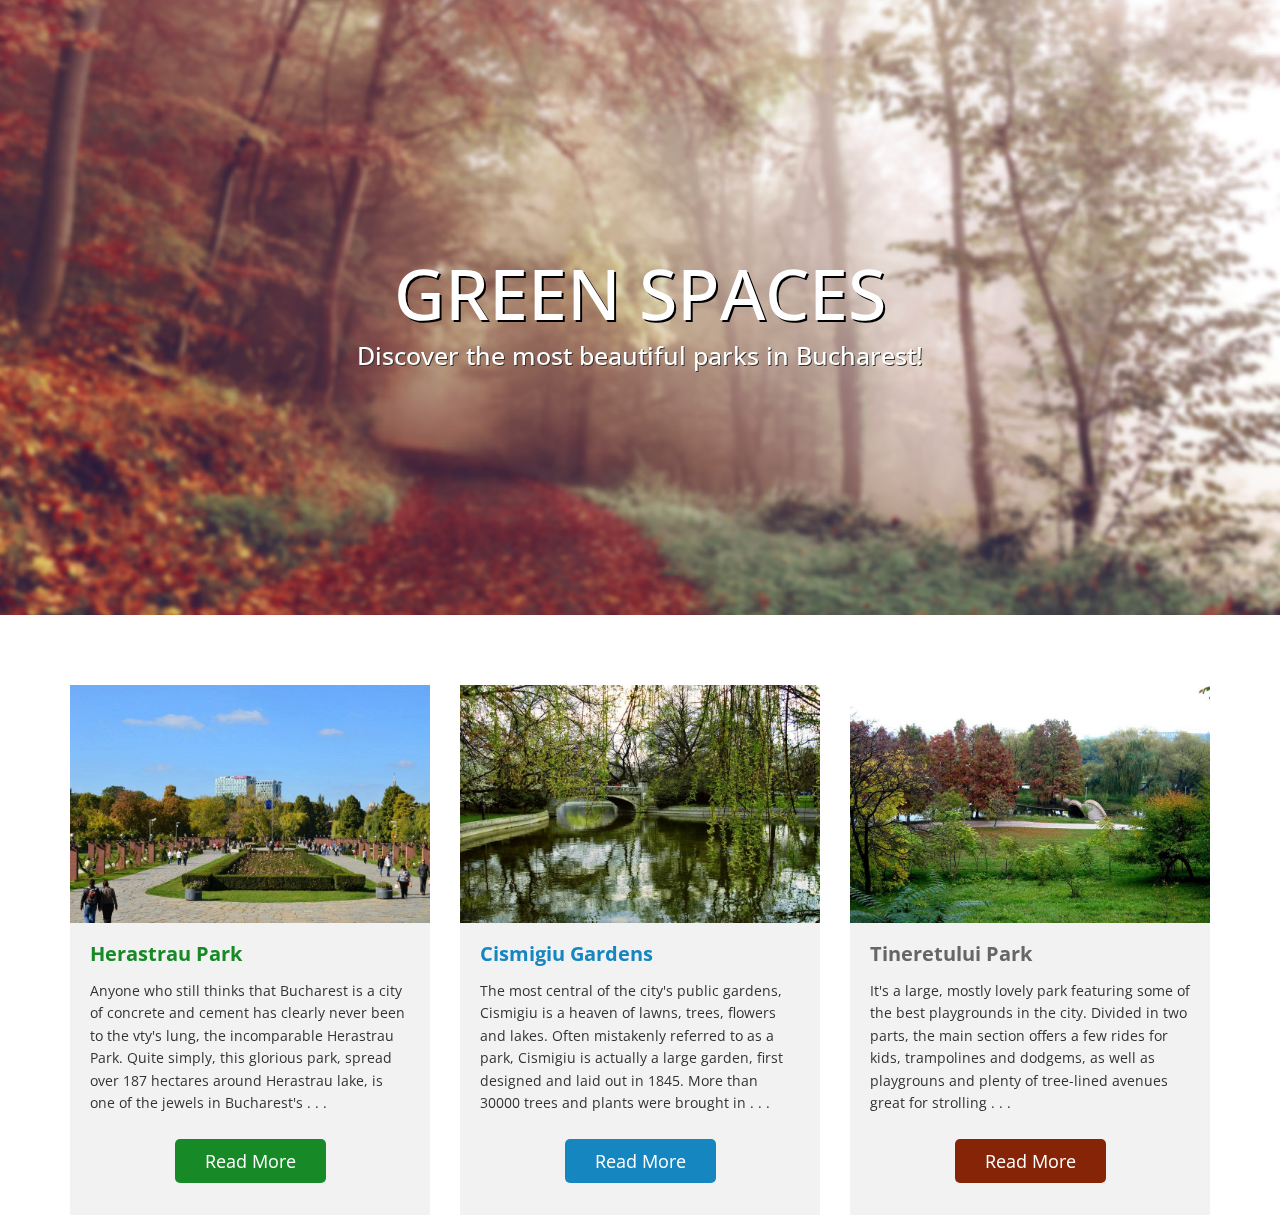
<file: 2/index3.html>
<!DOCTYPE html>
<html>
<head>
	<title>Parks</title>
<!--
Conquer Template
http://www.templatemo.com/tm-476-conquer
-->
	<meta charset="utf-8">
	<meta name="viewport" content="width=device-width, initial-scale=1">
	<meta http-equiv="X-UA-Compatible" content="IE=edge">
	<link href='https://fonts.googleapis.com/css?family=Open+Sans:300,400,600,700' rel='stylesheet' type='text/css'>
	<link rel="stylesheet" href="css/bootstrap.min.css">
	<link rel="stylesheet" href="css/style.css">
</head>
<body>
	<!--<nav class="navbar navbar-inverse navbar-fixed-top">
		<div class="container">
			<div class="navbar-header">
				<button type="button" class="navbar-toggle">
					<span class="icon-bar"></span>
					<span class="icon-bar"></span>
					<span class="icon-bar"></span>                        
				</button>
			</div>   
			<div class="single-page-nav sticky-wrapper" id="tmNavbar">
				<ul class="nav navbar-nav">
					<li><a href="#section1">Homepage</a></li>
					<li><a href="#section2">About Us</a></li>
					<li><a href="#section3">Services</a></li>
					<li><a href="#section4">Contact</a></li>
					<li><a href="http://www.google.com/+templatemo" class="external" title="+templatemo page" target="_blank">External</a></li>
				</ul>
			</div>   
		</div>
	</nav>    -->

	<div id="section1">
		<header id="header-area" class="intro-section">
			<div class="container">
				<div class="row">
					<div class="col-sm-12 text-center">
						<div class="header-content">
							<h1>Green spaces</h1>
							<h4>Discover the most beautiful parks in Bucharest!</h4>
						</div>
					</div>
				</div>
			</div>
		</header>
	</div>
	<div id="section2">
		<!-- Start Feature Area -->
		<section id="feature-area" class="about-section">
			<div class="container">
				<div class="row text-center inner">
					<div class="col-sm-4">
						<div class="feature-content">
							<img src="img/image9.jpg" alt="Image">
							<h2 class="feature-content-title green-text">Herastrau Park</h2>
							<p class="feature-content-description">Anyone who still thinks that Bucharest is a city of concrete and cement has clearly never been to the vty's lung, the incomparable Herastrau Park. Quite simply, this glorious park, spread over 187 hectares around Herastrau lake, is one of the jewels in Bucharest's . . .
							</p>
							<a href="#" class="feature-content-link green-btn">Read more</a>
						</div>
					</div>
					<div class="col-sm-4">
						<div class="feature-content">
							<img src="img/image10.jpg" alt="Image">
							<h2 class="feature-content-title blue-text">Cismigiu Gardens</h2>
							<p class="feature-content-description"> The most central of the city's public gardens, Cismigiu is a heaven of lawns, trees, flowers and lakes. Often mistakenly referred to as a park, Cismigiu is actually a large garden, first designed and laid out in 1845. More than 30000 trees and plants were brought in . . .</p>                    
							<a href="#" class="feature-content-link blue-btn">Read more</a>
						</div>
					</div>
					<div class="col-sm-4">
						<div class="feature-content">
							<img src="img/image11.jpg" alt="Image">
							<h2 class="feature-content-title red-text">Tineretului Park</h2>
							<p class="feature-content-description">It's a large, mostly lovely park featuring some of the best playgrounds in the city. Divided in two parts, the main section offers a few rides for kids, trampolines and dodgems, as well as playgrouns and plenty of tree-lined avenues great for strolling . . .
							</p>
							<a href="#" class="feature-content-link red-btn">Read more</a>
						</div>
					</div>
				</div>
			</div>
		</section>
		<!-- End Feature Area -->

		<!-- Start Blog Area -->
		<!--<section id="blog-area">
			<div class="container">
				<div class="row text-center inner">
					<div class="col-sm-6">
						<div class="blog-content">
							<img src="img/2-1.jpg" alt="Image">
							<h2>Two Column Left Side</h2>
							<p>Lorem ipsum dolor sit amet, consectetur adipiscing elit. Nam tempor eros eget eros maximus, ut cursus sem euismod. Donec iaculis tristique odio at consectetur. Nullam dignissim varius suscipit. Sed in leo sit amet velit finibus pretium.<br><br>
								Vestibulum vel mauris at erat mattis accumsan et ac lorem. Cras non venenatis orci, sed tincidunt massa. Duis nisl lectus, auctor eu sodales at, dignissim eu orci. Sed vitae venenatis magna, in blandit metus.</p>
								<br>

							</div>
						</div>
						<div class="col-sm-6">
							<div class="blog-content">
								<img src="img/2-2.jpg" alt="Image">
								<h2>Two Column Right Side</h2>
								<p>Lorem ipsum dolor sit amet, consectetur adipiscing elit. Nam tempor eros eget eros maximus, ut cursus sem euismod. Donec iaculis tristique odio at consectetur. Nullam dignissim varius suscipit. Sed in leo sit amet velit finibus pretium.<br><br>
								Vestibulum vel mauris at erat mattis accumsan et ac lorem. Cras non venenatis orci, sed tincidunt massa. Duis nisl lectus, auctor eu sodales at, dignissim eu orci. Sed vitae venenatis magna, in blandit metus.</p>
									<span><a href="#">read more</a></span><br>
									<p id="blofr"></p>
								</div>
							</div>
						</div>
					</div>
				</section>
				<!-- End Blog Area -->
			<!--</div>
			<div id="section3">-->
				<!-- Start Services Area -->
				<!--<section id="services-area" class="services-section">
					<div class="container">
						<div class="row">
							<div class="col-sm-12 text-center inner our-service">
								<div class="service">
									<h1>Our Services</h1>
									<p>Nunc diam leo, fringilla vulputate elit lobortis, consectetur vestibulum quam. Sed id <br>
										felis ligula. In euismod libero at magna dapibus, in rutrum velit lacinia. <br>
										Etiam a mi quis arcu varius condimentum.</p>
									</div>
								</div>
							</div>
						</div>
					</section>-->
					<!-- End Services Area -->

					<!-- Start Testimornial Area -->
					<!--<section id="testimornial-area">
						<div class="container">
							<div class="row text-center">
								<div class="col-lg-3 col-md-3 col-sm-6 col-xs-6 col-xxs-12">
									<div class="testimonial-content">
										<img src="img/4-1.jpg" alt="Image">
										<h2>Column One</h2>
										<p>Ut ac odio scelerisque ante ornare commodo. Sed faucibus dui libero, in tincidunt purus pretium quis. Fusce posuere egestas enim eu viverra.</p>
										<br>
									</div>
								</div>
								<div class="col-lg-3 col-md-3 col-sm-6 col-xs-6 col-xxs-12">
									<div class="testimonial-content">
										<img src="img/4-2.jpg" alt="Image">
										<h2>Column Two</h2>
										<p>Ut ac odio scelerisque ante ornare commodo. Sed faucibus dui libero, in tincidunt purus pretium quis.</p>
										<a href="#" class="content-link">read it</a>
										<br>
										<p id="redd"></p>
									</div>
								</div>
								<div class="col-lg-3 col-md-3 col-sm-6 col-xs-6 col-xxs-12">
									<div class="testimonial-content">
										<img src="img/4-3.jpg" alt="Image">
										<h2>Column Three</h2>
										<p>Ut ac odio scelerisque ante ornare commodo. Sed faucibus dui libero, in tincidunt purus pretium quis. Fusce posuere egestas enim eu viverra.</p>
										<br>
									</div>
								</div>
								<div class="col-lg-3 col-md-3 col-sm-6 col-xs-6 col-xxs-12">
									<div class="testimonial-content">
										<img src="img/4-4.jpg" alt="Image">
										<h2>Column Four</h2>
										<p>Ut ac odio scelerisque ante ornare commodo. Sed faucibus dui libero, in tincidunt purus pretium quis.</p>
										<a href="#" class="content-link">details</a>
										<br>
										<p id="dets"></p>
									</div>
								</div>
							</div>
							<div class="row">
								<div class="col-lg-12">
									<div class="tm-box">
										<img src="img/4-5.jpg" alt="Image" class="img-responsive">
										<div class="tm-box-description">
											<h2>One Big Column</h2>
											<p class="tm-box-p">Lorem ipsum dolor sit amet, consectetur adipiscing elit. Nam tempor eros eget eros maximus, ut cursus sem euismod. Donec iaculis tristique odio at consectetur. Nullam dignissim varius suscipit. Sed in leo sit amet velit finibus pretium. Vivamus dictum nisi ac fermentum interdum. Vestibulum vel mauris at erat mattis accumsan et ac lorem. Cras non venenatis orci, sed tincidunt massa. Duis nisl lectus, auctor eu sodales at, dignissim eu orci. Sed vitae venenatis magna, in blandit metus. Praesent volutpat cursus rhoncus. Aenean arcu diam, suscipit ac neque in, sollicitudin convallis orci.</p>
											<p class="tm-box-p">Fusce eu porta massa, sed tincidunt turpis. Cum sociis natoque penatibus et magnis dis parturient montes, nascetur ridiculus mus. Vivamus a urna tellus. Integer pharetra vitae nisi et lacinia. Morbi sagittis justo a velit placerat ullamcorper quis quis velit. Sed convallis at risus ullamcorper auctor. Praesent quis velit neque. Quisque semper porta nisi vitae suscipit. Duis lectus magna, ornare ac scelerisque quis, maximus eget nisi.</p>
											<a href="#" class="content-link">Read More</a>    
										</div>                        
									</div>                    
								</div>
							</div>
						</div>
					</section>-->
					<!-- End Testimornial Area -->
				<!--</div>
				<div id="section4">-->
					<!-- Start Contact Area -->
					<!--<section id="contact-area" class="contact-section">
						<div class="container">
							<div class="row">
								<div class="col-sm-12 text-center inner">
									<div class="contact-content">
										<h1>contact form</h1>
										<div class="row">                            
											<div class="col-sm-12">
												<p>Nunc diam leo, fringilla vulputate elit lobortis, consectetur vestibulum quam. Sed id <br>
													felis ligula. In euismod libero at magna dapibus, in rutrum velit lacinia. <br>
													Etiam a mi quis arcu varius condimentum.</p>
												</div>                            
											</div>

										</div>
									</div>
								</div>
								<div class="row">
									<div class="col-lg-12">
										<form action="#" method="post" class="contact-form">
											<div class="col-sm-6 contact-form-left">
												<div class="form-group">
													<input name="name" type="text" class="form-control" id="name" placeholder="Name">
												  	<input type="email" name="email" class="form-control" id="mail" placeholder="Email">
													<input name="subject" type="text" class="form-control" id="subject" placeholder="Subject">
												</div>
											</div>
											<div class="col-sm-6 contact-form-right">
												<div class="form-group">
													<textarea name="message" rows="6" class="form-control" id="comment" placeholder="Your message here..."></textarea>
													<button type="submit" class="btn btn-default">Send</button>
												</div>
											</div>                        
										</form>    
									</div>                
								</div>
							</div>-->
						</section>
						<!-- End Contact Area -->
					</div>

					<!-- Start Footer Area -->
					<!--<footer id="footer-area">
						<div class="container">
							<div class="row text-center">
								<div class="col-sm-12">
									<div class="footer-content">
										<h1>Use it free!</h1>
										<p>�Conquer is free Bootstrap template from templatemo website. 
											<br>No backlink is required to use this layout.�</p>
										</div>                
									</div>
								</div>
							</div>
							<hr>
							<div class="container">
								<div class="row">
									<div class="col-sm-12 text-center">             
										<p class="copy">Copyright � 2084 Your Company Name</p>
									</div>
								</div>
							</div>
						</footer> -->
						<!-- End Footer Area -->

						<script src="js/jquery-1.11.2.min.js"></script>
						<script src="js/jquery.scrollUp.min.js"></script> <!-- https://github.com/markgoodyear/scrollup -->
						<script src="js/jquery.singlePageNav.min.js"></script> <!-- https://github.com/ChrisWojcik/single-page-nav -->
						<script src="js/parallax.js-1.3.1/parallax.js"></script> <!-- http://pixelcog.github.io/parallax.js/ -->
						<script>

    // HTML document is loaded. DOM is ready.
    $(function() {  

    // Parallax
        $('.intro-section').parallax({
        	imageSrc: 'img/bg-1.jpg',
        	speed: 0.2
        });
        $('.services-section').parallax({
        	imageSrc: 'img/bg-2.jpg',
        	speed: 0.2
    	});
        $('.contact-section').parallax({
        	imageSrc: 'img/bg-3.jpg',
        	speed: 0.2
        });    

        // jQuery Scroll Up / Back To Top Image
        $.scrollUp({
                scrollName: 'scrollUp',      // Element ID
		        scrollDistance: 300,         // Distance from top/bottom before showing element (px)
		        scrollFrom: 'top',           // 'top' or 'bottom'
		        scrollSpeed: 1000,            // Speed back to top (ms)
		        easingType: 'linear',        // Scroll to top easing (see http://easings.net/)
		        animation: 'fade',           // Fade, slide, none
		        animationSpeed: 300,         // Animation speed (ms)		        
		        scrollText: '', // Text for element, can contain HTML		        
		        scrollImg: true            // Set true to use image		        
            });

        // ScrollUp Placement
        $( window ).on( 'scroll', function() {

            // If the height of the document less the height of the document is the same as the
            // distance the window has scrolled from the top...
            if ( $( document ).height() - $( window ).height() === $( window ).scrollTop() ) {

                // Adjust the scrollUp image so that it's a few pixels above the footer
                $('#scrollUp').css( 'bottom', '80px' );

            } else {      
                // Otherwise, leave set it to its default value.
                $('#scrollUp').css( 'bottom', '30px' );        
            }
        });

        $('.single-page-nav').singlePageNav({
        	offset: $('.single-page-nav').outerHeight(),
        	speed: 1500,
        	filter: ':not(.external)',
        	updateHash: true
        });

        $('.navbar-toggle').click(function(){
        	$('.single-page-nav').toggleClass('show');
        });

        $('.single-page-nav a').click(function(){
        	$('.single-page-nav').removeClass('show');
        });
        
    });
</script>
</body>
</html>
</file>
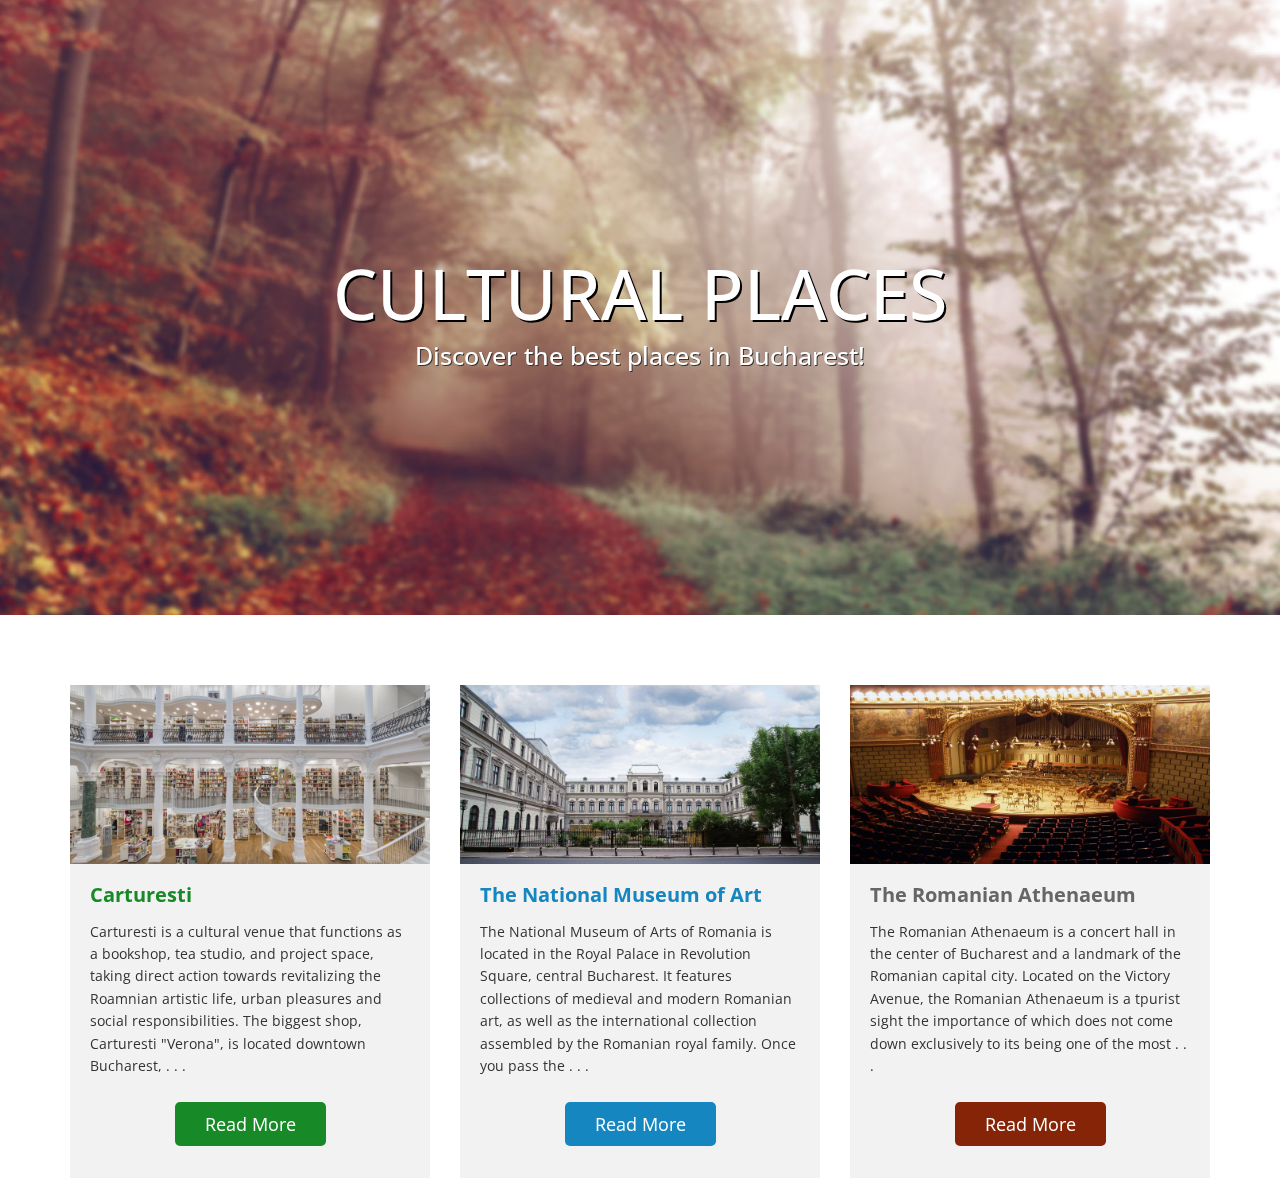
<file: 2/index4.html>
<!DOCTYPE html>
<html>
<head>
	<title>Cultural places</title>
<!--
Conquer Template
http://www.templatemo.com/tm-476-conquer
-->
	<meta charset="utf-8">
	<meta name="viewport" content="width=device-width, initial-scale=1">
	<meta http-equiv="X-UA-Compatible" content="IE=edge">
	<link href='https://fonts.googleapis.com/css?family=Open+Sans:300,400,600,700' rel='stylesheet' type='text/css'>
	<link rel="stylesheet" href="css/bootstrap.min.css">
	<link rel="stylesheet" href="css/style.css">
</head>
<body>
	<!--<nav class="navbar navbar-inverse navbar-fixed-top">
		<div class="container">
			<div class="navbar-header">
				<button type="button" class="navbar-toggle">
					<span class="icon-bar"></span>
					<span class="icon-bar"></span>
					<span class="icon-bar"></span>                        
				</button>
			</div>   
			<div class="single-page-nav sticky-wrapper" id="tmNavbar">
				<ul class="nav navbar-nav">
					<li><a href="#section1">Homepage</a></li>
					<li><a href="#section2">About Us</a></li>
					<li><a href="#section3">Services</a></li>
					<li><a href="#section4">Contact</a></li>
					<li><a href="http://www.google.com/+templatemo" class="external" title="+templatemo page" target="_blank">External</a></li>
				</ul>
			</div>   
		</div>
	</nav>    -->

	<div id="section1">
		<header id="header-area" class="intro-section">
			<div class="container">
				<div class="row">
					<div class="col-sm-12 text-center">
						<div class="header-content">
							<h1>Cultural places</h1>
							<h4>Discover the best places in Bucharest!</h4>
						</div>
					</div>
				</div>
			</div>
		</header>
	</div>
	<div id="section2">
		<!-- Start Feature Area -->
		<section id="feature-area" class="about-section">
			<div class="container">
				<div class="row text-center inner">
					<div class="col-sm-4">
						<div class="feature-content">
							<img src="img/image4.jpg" alt="Image">
							<h2 class="feature-content-title green-text">Carturesti</h2>
							<p class="feature-content-description">Carturesti is a cultural venue that functions as a bookshop, tea studio, and project space, taking direct action towards revitalizing the Roamnian artistic life, urban pleasures and social responsibilities. The biggest shop, Carturesti "Verona", is located downtown Bucharest, . . .
							</p>
							<a href="#" class="feature-content-link green-btn">Read more</a>
						</div>
					</div>
					<div class="col-sm-4">
						<div class="feature-content">
							<img src="img/image5.jpg" alt="Image">
							<h2 class="feature-content-title blue-text">The National Museum of Art</h2>
							<p class="feature-content-description">The National Museum of Arts of Romania is located in the Royal Palace  in Revolution Square, central Bucharest. It features collections of medieval and modern Romanian art, as well as the international collection assembled by the Romanian royal family. Once you pass the . . .</p>                    
							<a href="#" class="feature-content-link blue-btn">Read more</a>
						</div>
					</div>
					<div class="col-sm-4">
						<div class="feature-content">
							<img src="img/image6.jpg" alt="Image">
							<h2 class="feature-content-title red-text">The Romanian Athenaeum</h2>
							<p class="feature-content-description">The Romanian Athenaeum is a concert hall in the center of Bucharest and a landmark of the Romanian capital city. Located on the Victory Avenue, the Romanian Athenaeum is a tpurist sight the importance of which does not come down exclusively to its being one of the most . . .
							</p>
							<a href="#" class="feature-content-link red-btn">Read more</a>
						</div>
					</div>
				</div>
			</div>
		</section>
		<!-- End Feature Area -->

		<!-- Start Blog Area -->
		<!--<section id="blog-area">
			<div class="container">
				<div class="row text-center inner">
					<div class="col-sm-6">
						<div class="blog-content">
							<img src="img/2-1.jpg" alt="Image">
							<h2>Two Column Left Side</h2>
							<p>Lorem ipsum dolor sit amet, consectetur adipiscing elit. Nam tempor eros eget eros maximus, ut cursus sem euismod. Donec iaculis tristique odio at consectetur. Nullam dignissim varius suscipit. Sed in leo sit amet velit finibus pretium.<br><br>
								Vestibulum vel mauris at erat mattis accumsan et ac lorem. Cras non venenatis orci, sed tincidunt massa. Duis nisl lectus, auctor eu sodales at, dignissim eu orci. Sed vitae venenatis magna, in blandit metus.</p>
								<br>

							</div>
						</div>
						<div class="col-sm-6">
							<div class="blog-content">
								<img src="img/2-2.jpg" alt="Image">
								<h2>Two Column Right Side</h2>
								<p>Lorem ipsum dolor sit amet, consectetur adipiscing elit. Nam tempor eros eget eros maximus, ut cursus sem euismod. Donec iaculis tristique odio at consectetur. Nullam dignissim varius suscipit. Sed in leo sit amet velit finibus pretium.<br><br>
								Vestibulum vel mauris at erat mattis accumsan et ac lorem. Cras non venenatis orci, sed tincidunt massa. Duis nisl lectus, auctor eu sodales at, dignissim eu orci. Sed vitae venenatis magna, in blandit metus.</p>
									<span><a href="#">read more</a></span><br>
									<p id="blofr"></p>
								</div>
							</div>
						</div>
					</div>
				</section>
				<!-- End Blog Area -->
			<!--</div>
			<div id="section3">-->
				<!-- Start Services Area -->
				<!--<section id="services-area" class="services-section">
					<div class="container">
						<div class="row">
							<div class="col-sm-12 text-center inner our-service">
								<div class="service">
									<h1>Our Services</h1>
									<p>Nunc diam leo, fringilla vulputate elit lobortis, consectetur vestibulum quam. Sed id <br>
										felis ligula. In euismod libero at magna dapibus, in rutrum velit lacinia. <br>
										Etiam a mi quis arcu varius condimentum.</p>
									</div>
								</div>
							</div>
						</div>
					</section>-->
					<!-- End Services Area -->

					<!-- Start Testimornial Area -->
					<!--<section id="testimornial-area">
						<div class="container">
							<div class="row text-center">
								<div class="col-lg-3 col-md-3 col-sm-6 col-xs-6 col-xxs-12">
									<div class="testimonial-content">
										<img src="img/4-1.jpg" alt="Image">
										<h2>Column One</h2>
										<p>Ut ac odio scelerisque ante ornare commodo. Sed faucibus dui libero, in tincidunt purus pretium quis. Fusce posuere egestas enim eu viverra.</p>
										<br>
									</div>
								</div>
								<div class="col-lg-3 col-md-3 col-sm-6 col-xs-6 col-xxs-12">
									<div class="testimonial-content">
										<img src="img/4-2.jpg" alt="Image">
										<h2>Column Two</h2>
										<p>Ut ac odio scelerisque ante ornare commodo. Sed faucibus dui libero, in tincidunt purus pretium quis.</p>
										<a href="#" class="content-link">read it</a>
										<br>
										<p id="redd"></p>
									</div>
								</div>
								<div class="col-lg-3 col-md-3 col-sm-6 col-xs-6 col-xxs-12">
									<div class="testimonial-content">
										<img src="img/4-3.jpg" alt="Image">
										<h2>Column Three</h2>
										<p>Ut ac odio scelerisque ante ornare commodo. Sed faucibus dui libero, in tincidunt purus pretium quis. Fusce posuere egestas enim eu viverra.</p>
										<br>
									</div>
								</div>
								<div class="col-lg-3 col-md-3 col-sm-6 col-xs-6 col-xxs-12">
									<div class="testimonial-content">
										<img src="img/4-4.jpg" alt="Image">
										<h2>Column Four</h2>
										<p>Ut ac odio scelerisque ante ornare commodo. Sed faucibus dui libero, in tincidunt purus pretium quis.</p>
										<a href="#" class="content-link">details</a>
										<br>
										<p id="dets"></p>
									</div>
								</div>
							</div>
							<div class="row">
								<div class="col-lg-12">
									<div class="tm-box">
										<img src="img/4-5.jpg" alt="Image" class="img-responsive">
										<div class="tm-box-description">
											<h2>One Big Column</h2>
											<p class="tm-box-p">Lorem ipsum dolor sit amet, consectetur adipiscing elit. Nam tempor eros eget eros maximus, ut cursus sem euismod. Donec iaculis tristique odio at consectetur. Nullam dignissim varius suscipit. Sed in leo sit amet velit finibus pretium. Vivamus dictum nisi ac fermentum interdum. Vestibulum vel mauris at erat mattis accumsan et ac lorem. Cras non venenatis orci, sed tincidunt massa. Duis nisl lectus, auctor eu sodales at, dignissim eu orci. Sed vitae venenatis magna, in blandit metus. Praesent volutpat cursus rhoncus. Aenean arcu diam, suscipit ac neque in, sollicitudin convallis orci.</p>
											<p class="tm-box-p">Fusce eu porta massa, sed tincidunt turpis. Cum sociis natoque penatibus et magnis dis parturient montes, nascetur ridiculus mus. Vivamus a urna tellus. Integer pharetra vitae nisi et lacinia. Morbi sagittis justo a velit placerat ullamcorper quis quis velit. Sed convallis at risus ullamcorper auctor. Praesent quis velit neque. Quisque semper porta nisi vitae suscipit. Duis lectus magna, ornare ac scelerisque quis, maximus eget nisi.</p>
											<a href="#" class="content-link">Read More</a>    
										</div>                        
									</div>                    
								</div>
							</div>
						</div>
					</section>-->
					<!-- End Testimornial Area -->
				<!--</div>
				<div id="section4">-->
					<!-- Start Contact Area -->
					<!--<section id="contact-area" class="contact-section">
						<div class="container">
							<div class="row">
								<div class="col-sm-12 text-center inner">
									<div class="contact-content">
										<h1>contact form</h1>
										<div class="row">                            
											<div class="col-sm-12">
												<p>Nunc diam leo, fringilla vulputate elit lobortis, consectetur vestibulum quam. Sed id <br>
													felis ligula. In euismod libero at magna dapibus, in rutrum velit lacinia. <br>
													Etiam a mi quis arcu varius condimentum.</p>
												</div>                            
											</div>

										</div>
									</div>
								</div>
								<div class="row">
									<div class="col-lg-12">
										<form action="#" method="post" class="contact-form">
											<div class="col-sm-6 contact-form-left">
												<div class="form-group">
													<input name="name" type="text" class="form-control" id="name" placeholder="Name">
												  	<input type="email" name="email" class="form-control" id="mail" placeholder="Email">
													<input name="subject" type="text" class="form-control" id="subject" placeholder="Subject">
												</div>
											</div>
											<div class="col-sm-6 contact-form-right">
												<div class="form-group">
													<textarea name="message" rows="6" class="form-control" id="comment" placeholder="Your message here..."></textarea>
													<button type="submit" class="btn btn-default">Send</button>
												</div>
											</div>                        
										</form>    
									</div>                
								</div>
							</div>-->
						</section>
						<!-- End Contact Area -->
					</div>

					<!-- Start Footer Area -->
					<!--<footer id="footer-area">
						<div class="container">
							<div class="row text-center">
								<div class="col-sm-12">
									<div class="footer-content">
										<h1>Use it free!</h1>
										<p>“Conquer is free Bootstrap template from templatemo website. 
											<br>No backlink is required to use this layout.”</p>
										</div>                
									</div>
								</div>
							</div>
							<hr>
							<div class="container">
								<div class="row">
									<div class="col-sm-12 text-center">             
										<p class="copy">Copyright © 2084 Your Company Name</p>
									</div>
								</div>
							</div>
						</footer> -->
						<!-- End Footer Area -->

						<script src="js/jquery-1.11.2.min.js"></script>
						<script src="js/jquery.scrollUp.min.js"></script> <!-- https://github.com/markgoodyear/scrollup -->
						<script src="js/jquery.singlePageNav.min.js"></script> <!-- https://github.com/ChrisWojcik/single-page-nav -->
						<script src="js/parallax.js-1.3.1/parallax.js"></script> <!-- http://pixelcog.github.io/parallax.js/ -->
						<script>

    // HTML document is loaded. DOM is ready.
    $(function() {  

    // Parallax
        $('.intro-section').parallax({
        	imageSrc: 'img/bg-1.jpg',
        	speed: 0.2
        });
        $('.services-section').parallax({
        	imageSrc: 'img/bg-2.jpg',
        	speed: 0.2
    	});
        $('.contact-section').parallax({
        	imageSrc: 'img/bg-3.jpg',
        	speed: 0.2
        });    

        // jQuery Scroll Up / Back To Top Image
        $.scrollUp({
                scrollName: 'scrollUp',      // Element ID
		        scrollDistance: 300,         // Distance from top/bottom before showing element (px)
		        scrollFrom: 'top',           // 'top' or 'bottom'
		        scrollSpeed: 1000,            // Speed back to top (ms)
		        easingType: 'linear',        // Scroll to top easing (see http://easings.net/)
		        animation: 'fade',           // Fade, slide, none
		        animationSpeed: 300,         // Animation speed (ms)		        
		        scrollText: '', // Text for element, can contain HTML		        
		        scrollImg: true            // Set true to use image		        
            });

        // ScrollUp Placement
        $( window ).on( 'scroll', function() {

            // If the height of the document less the height of the document is the same as the
            // distance the window has scrolled from the top...
            if ( $( document ).height() - $( window ).height() === $( window ).scrollTop() ) {

                // Adjust the scrollUp image so that it's a few pixels above the footer
                $('#scrollUp').css( 'bottom', '80px' );

            } else {      
                // Otherwise, leave set it to its default value.
                $('#scrollUp').css( 'bottom', '30px' );        
            }
        });

        $('.single-page-nav').singlePageNav({
        	offset: $('.single-page-nav').outerHeight(),
        	speed: 1500,
        	filter: ':not(.external)',
        	updateHash: true
        });

        $('.navbar-toggle').click(function(){
        	$('.single-page-nav').toggleClass('show');
        });

        $('.single-page-nav a').click(function(){
        	$('.single-page-nav').removeClass('show');
        });
        
    });
</script>
</body>
</html>
</file>
<file: 2/css/style.css>
/*

Conquer Template

http://www.templatemo.com/tm-476-conquer


iframe {
  display: block;
  border: 0;
  position: absolute; 
  width: 100%; 
  height: 100%; 
}

*/

body,
h1,
h2,
h3,
h4,
h5,
h6,
.h1,
.h2,
.h3,
.h4,
.h5,
.h6 {
    font-family: "Open Sans", Helvetica, Arial, sans-serif!important;
}
body {
  overflow-x: hidden;
}

img {
  max-width: 100%;
  height: auto;
  border: none;
}
h1 {
  font-size: 36px;
}
h2 {
  font-size: 20px;
  font-weight: 700;
}
p{
  font-size: 14px;
  line-height: 1.6em;
  margin: 0;
}
a:hover { text-decoration: none; }

/* Start Main Menu */
header {
  /*background-image: url("../img/image7.jpg");
  background-position: center center;
  background-repeat: no-repeat;
  background-size: cover;*/
  padding: 235px 0;
  /*margin-bottom: 60px;*/
  /*background-attachment: fixed;*/
  /*background-size: 100% 100%;*/
}
ul#menu {
background:  none repeat scroll 0 0;
padding: 6px;
position: fixed;
text-shadow: 0 1px 1px rgba(0, 0, 0, 0.2);
width: 100%;
z-index: 999;
background-color:teal;
    }
.main-menu {
  margin-top: -234px;
}
.main-menu ul{}
.main-menu ul li {
  display: inline-block;
  padding: 10px;
}
.main-menu ul li a {
  background: #383E4C none repeat scroll 0 0;
  border: 1px solid #646d7c;
  color: #fff;
  font-size: 20px;
  padding: 5px 20px;
  text-decoration: none;
  text-transform: capitalize;
}
/*.main-menu ul li.active a,*/
.main-menu ul li a:focus,
.main-menu ul li a:hover {
  background: #49505F;
}
.header-content  h1 {
  color: #fff;
  font-size: 70px;
  text-transform: uppercase;
  text-shadow: 2px 2px #000;
}
.header-content h4 {
  color: #fff;
  font-size: 25px;
  text-shadow: 1px 1px #333;
}
.single-page-nav { text-align: center; }
/* End Header CSS */

/* Start Feature CSS */
.green-text { color: #178A27; }
.blue-text { color: #1686C1; }
.gray-text { color: #1686C1; }
.green-btn { background: #178A27; }
.green-btn:hover { background: #449D44; }
.blue-btn { background: #1686C1; }
.blue-btn:hover { background: #31B0D5; }
.red-btn { background: #852406; }
.red-btn:hover { background: #C9302C; }
.feature-content {
    background: #F2F2F2;
    padding-bottom: 40px;
}
.feature-content-title {
    padding: 0 20px;
    text-align: left;    
}
.feature-content-description {
    padding: 0 20px 35px;
    text-align: left;
    color: #333333;
    margin-top: 15px;
}
.feature-content-link {
    border-radius: 5px;
    color: #fff;
    font-size: 18px;
    padding: 10px 30px;
    text-decoration: none;
    text-transform: capitalize;
    -webkit-transition: all 0.3s ease;
            transition: all 0.3s ease;
}
.feature-content-link:hover, .feature-content-link:link, .feature-content-link:visited  {
  color: white;
  text-decoration: none;
}

/* End Feature CSS */

/* Start Blog CSS */
#blog-area {
    margin: 60px 0px;
}
.blog-content {
  background: #F2F2F2;
  padding-bottom:25px;
  max-width: 555px;
  margin: 0 auto;
}
.blog-content h2 {
    color: #666666;
    text-transform: capitalize;
}
.blog-content p {
    padding: 27px;
    text-align: left;
    color: #333333;
}
.blog-content span {
  margin-left: 225px;
}
.blog-content span a {
    background: #fff none repeat scroll 0 0;
    border: 1px solid #ccc;
    border-radius: 10px;
    color: #666666;
    font-size: 18px;
    padding: 10px 30px;
    text-decoration: none;
    text-transform: capitalize;
}
.blog-content span a:hover {
    background: #E6E6E6 none repeat scroll 0 0;
}
.blog-content > p#blofr {
    padding: 8px;
}
/* End Blog CSS */

/* Start Services CSS */
div#service-area-main {
    float: left;
    width: 100%;
  margin-top:-200px;
}
.our-service{
  margin:65px 0px 85px;
}
/*section#services-area {
  background-image: url("../img/bg-2.jpg");
  background-position: center center;
  background-size: cover;
  background-attachment: fixed;
  background-repeat: no-repeat;
}*/
.service  h1 {
  color: #fff;
  text-transform: capitalize;
  text-shadow: 2px 2px #aaa;
  margin-bottom: 20px;
}
.service > p {
    color: #fff;
    font-size: 18px;
}
/* End Services CSS */

/* Start Testimornial CSS */
#testimornial-area{
  margin: 60px 0;
}
h2 {
    color: #666666;
}
.testimonial-content {
  background-color: #f2f2f2;
  height: 500px;
  max-width: 260px;
  margin: 0 auto 30px;
}
.testimonial-content  p {
    padding: 10px 20px;
    text-align: left;
}
.content-link {
    background: #fff none repeat scroll 0 0;
    border: 1px solid #cdcdcd;
    border-radius: 10px;
    color: #666;
    display: inline-block;
    font-size: 18px;
    padding: 10px 30px;
    text-decoration: none;
    text-transform: capitalize;
    margin-top: 15px;
    -webkit-transition: all 0.3s ease;
            transition: all 0.3s ease;
}
.content-link:hover,
.content-link:focus {
    background: #E6E6E6 none repeat scroll 0 0;
}

/* End Testimornial CSS */

/* Start Contact CSS */
/*section#contact-area {
  background-image: url("../img/bg-3.jpg");
  background-position: center center;
  background-size: cover;  
  background-attachment: fixed; 
}*/
.contact-content h1 {
    color: #fff;
    text-transform: capitalize;
    margin-bottom: 30px;
  text-shadow: 2px 2px #333;
}
.contact-content p {
    background: rgba(242, 242, 242, 0.4) none repeat scroll 0 0;
    border-radius: 5px;
    color: #000;
    font-size: 16px;
    margin-bottom: 20px;
    padding: 20px 15px;
}
.contact-form-left { padding-left: 0; }
.contact-form-right { padding-right: 0; }
input {
    margin-bottom: 15px;    
}
.form-control {
  border: none;
  background: rgba(242, 242, 242, 0.4);
}
#comment.form-control {

}
.form-group button {
  background: #262628 none repeat scroll 0 0;
  color: #fff;
  margin-top: 20px;
  padding: 10px 30px;
  font-size: 18px;
  border-radius:10px;
  -webkit-transition: all 0.3s ease;
          transition: all 0.3s ease;
}
/* End Contact CSS */

/* Start Footer CSS */
.footer-content  h1 {
    color: #666;
    font-size: 32px;
    font-style: italic;
    margin-bottom: 25px;
    margin-top: 35px;
}
.footer-content  p {
    color: #999;
    font-style: italic;
    margin-bottom: 30px;
}
.copy {
    color: #666;
    font-size: 12px;
    margin-bottom: 30px;
    margin-top: 10px;
}

/* Slick Nav CSS */
.slicknav_menu {
    display:none;
}
.slicknav_nav a {
    text-transform: capitalize;
}
.slicknav_menu {
  background: #40475a none repeat scroll 0 0;
}
/* Scrool To top */
/* Image style */
#scrollUp {
    background-image: url("../img/top.png");
    bottom: 20px;
    right: 20px;
    width: 38px;    /* Width of image */
    height: 38px;   /* Height of image */
}
/* End Scroll To top */

.about-section {
    height: 100%;
    padding-top: 70px;
}

.services-section {
    height: 100%;
   /* padding-top: 150px;*/
}
.tm-box {
  background-color: #F2F2F2;
  max-width: 1140px;
  width: 100%;
}
.tm-box-description {
  padding: 30px;
}
.tm-box-p {
  margin-bottom: 10px;
}
.tm-box-p:last-child {
  margin-bottom: 0;
}
.contact-section {
    height: 100%;
    padding-top: 80px;
    padding-bottom: 60px;
}
.form-control {
  color: #000;
}
.contact-section .container {
  max-width: 750px;
}

/*https://css-tricks.com/snippets/css/style-placeholder-text/*/
.form-control::-webkit-input-placeholder {
   color: black;
}
.form-control:-moz-placeholder { /* Firefox 18- */
   color: black;  
}
.form-control::-moz-placeholder {  /* Firefox 19+ */
   color: black;  
}
.form-control:-ms-input-placeholder {  
   color: black;  
}

/*************navigation******************/

 .navbar-inverse {
    background-color: #383E4C;
    border-color: #383E4C;
}
.navbar-nav>li {
    display: inline-block;
    padding: 10px;
}
.navbar-inverse .navbar-nav>li>a {
    background: #383E4C none repeat scroll 0 0;
    border: 1px solid #646d7c;
    color: #fff ;
    font-size: 20px;
    padding: 15px 25px;
    text-decoration: none;
    text-transform: capitalize;
    -webkit-transition: all 0.3s ease;
            transition: all 0.3s ease;
}

.navbar-inverse .navbar-nav > li > a.current,
.navbar-inverse .navbar-nav > li > a:hover {
        background: #49505F;
}
.navbar .navbar-nav {
    display: inline-block;
    float: none;
}

.navbar .navbar-collapse {
    text-align: center;
}

/* Media Queries
----------------------*/

@media only screen and (min-width: 992px) and (max-width: 1199px) {
  .blog-content > p#blofr {
    padding: 18px;
  }
  .contact-content p {
    font-size: 15px;
  }
}

/*    Tablet Layout: 768px. */

@media only screen and (min-width: 768px) and (max-width: 991px) {
  .blog-content p {
    margin-bottom: 21px;
    padding: 27px;
  }
  .blog-content span { margin-left: 0; }
  .service > p { font-size: 18px; }
  .contact-content p {
    font-size: 18px;
    padding: 15px 0;
  }
  .navbar-nav > li {
    padding: 6px;
  }
  .navbar-inverse .navbar-nav > li > a {
    font-size: 16px;
  }
}

@media only screen and (max-width: 1024px) {
  header,
  section#services-area,
  section#contact-area {
    background-attachment: scroll;
  }
}

@media only screen and (max-width: 767px) {
  
  header {
    height: 75vh;
    padding: 0 15px;
    display: -webkit-flex;
    display: -ms-flexbox;
    display: -webkit-box;
    display: flex;
    -webkit-align-items: center;
        -ms-flex-align: center;
            -webkit-box-align: center;
            align-items: center;
    -webkit-box-pack: center;
    -webkit-justify-content: center;
        -ms-flex-pack: center;
            justify-content: center;
  } 

  ul#menu { display:none; }

  .slicknav_menu {
    display: block;
    position: fixed;
    width: 100%;
    z-index: 999;
    background:none;
  }
  .header-content h1 {
   font-size: 55px;
  }
  .feature-content {
    max-width: 360px;
    margin: 0 auto 30px;
  }
  .feature-content-title,
  .feature-content-description {
   text-align: center;
  }
  .blog-content { margin-bottom: 30px; }
  .blog-content p { text-align: center; }
  .blog-content span { margin-left: 0; }
  .testimornial-content p { text-align: center; }
  .footer-content h4 { font-size: 16px; }
  .navbar-nav>li { display: block; }
  .navbar-inverse {
    background: none;
    border: none; 
  }
  .navbar-inverse .navbar-toggle { background-color: #333; }
  .navbar-inverse .navbar-collapse, 
  .navbar-inverse .navbar-form {
    background-color: #49505F;
  }
  .navbar .navbar-nav {
    width: 100%;
    margin:0;
  }
  .navbar-collapse {
    padding-right: 0px;
    padding-left: 0px;
  }
  .navbar-nav>li {
    width: 100%;
    border-bottom: 1px solid #999;
    padding:0px;
  }
  .navbar-nav>li:last-child { border-bottom: none;  }
  .navbar-inverse .navbar-nav>li>a {
    background:none;
    border: none;
    width: 100%;
    padding: 10px 0px;
  }
  .navbar-inverse .navbar-nav>li>a:focus, 
  .navbar-inverse .navbar-nav>li>a:hover {
    background-color: teal;
  }
  .navbar-inverse .navbar-nav>.active>a, 
  .navbar-inverse .navbar-nav>.active>a:focus, 
  .navbar-inverse .navbar-nav>.active>a:hover {
    background: teal;
  }
  .navbar-inverse .navbar-nav > li > a { font-size: 16px; }
  .container {
    margin-left: 0;
    margin-right: 0;
  }
  .single-page-nav {
    background-color: teal;
    max-height: 0;
    -webkit-transition: max-height 0.8s;
            transition: max-height 0.8s;
    overflow: hidden;
  }
  /*http://css3.bradshawenterprises.com/animating_height/*/
  .single-page-nav.show {
    max-height: 250px;
    overflow: auto;
  }
  .contact-form-left {
    padding-right: 0;
  }
  .contact-form-right {
    padding-left: 0;
  }
}

/*    Wide Mobile Layout: 480px. */

@media only screen and (min-width: 480px) and (max-width: 767px) {
  .header-content h1 {
    font-size: 70px;
  }
}

@media only screen and (max-width: 520px) {
  .col-xxs-12 {
    width: 100%;
  }
}

@media only screen and (max-width: 480px) {
  header { height: 50vh; }
}
</file>
